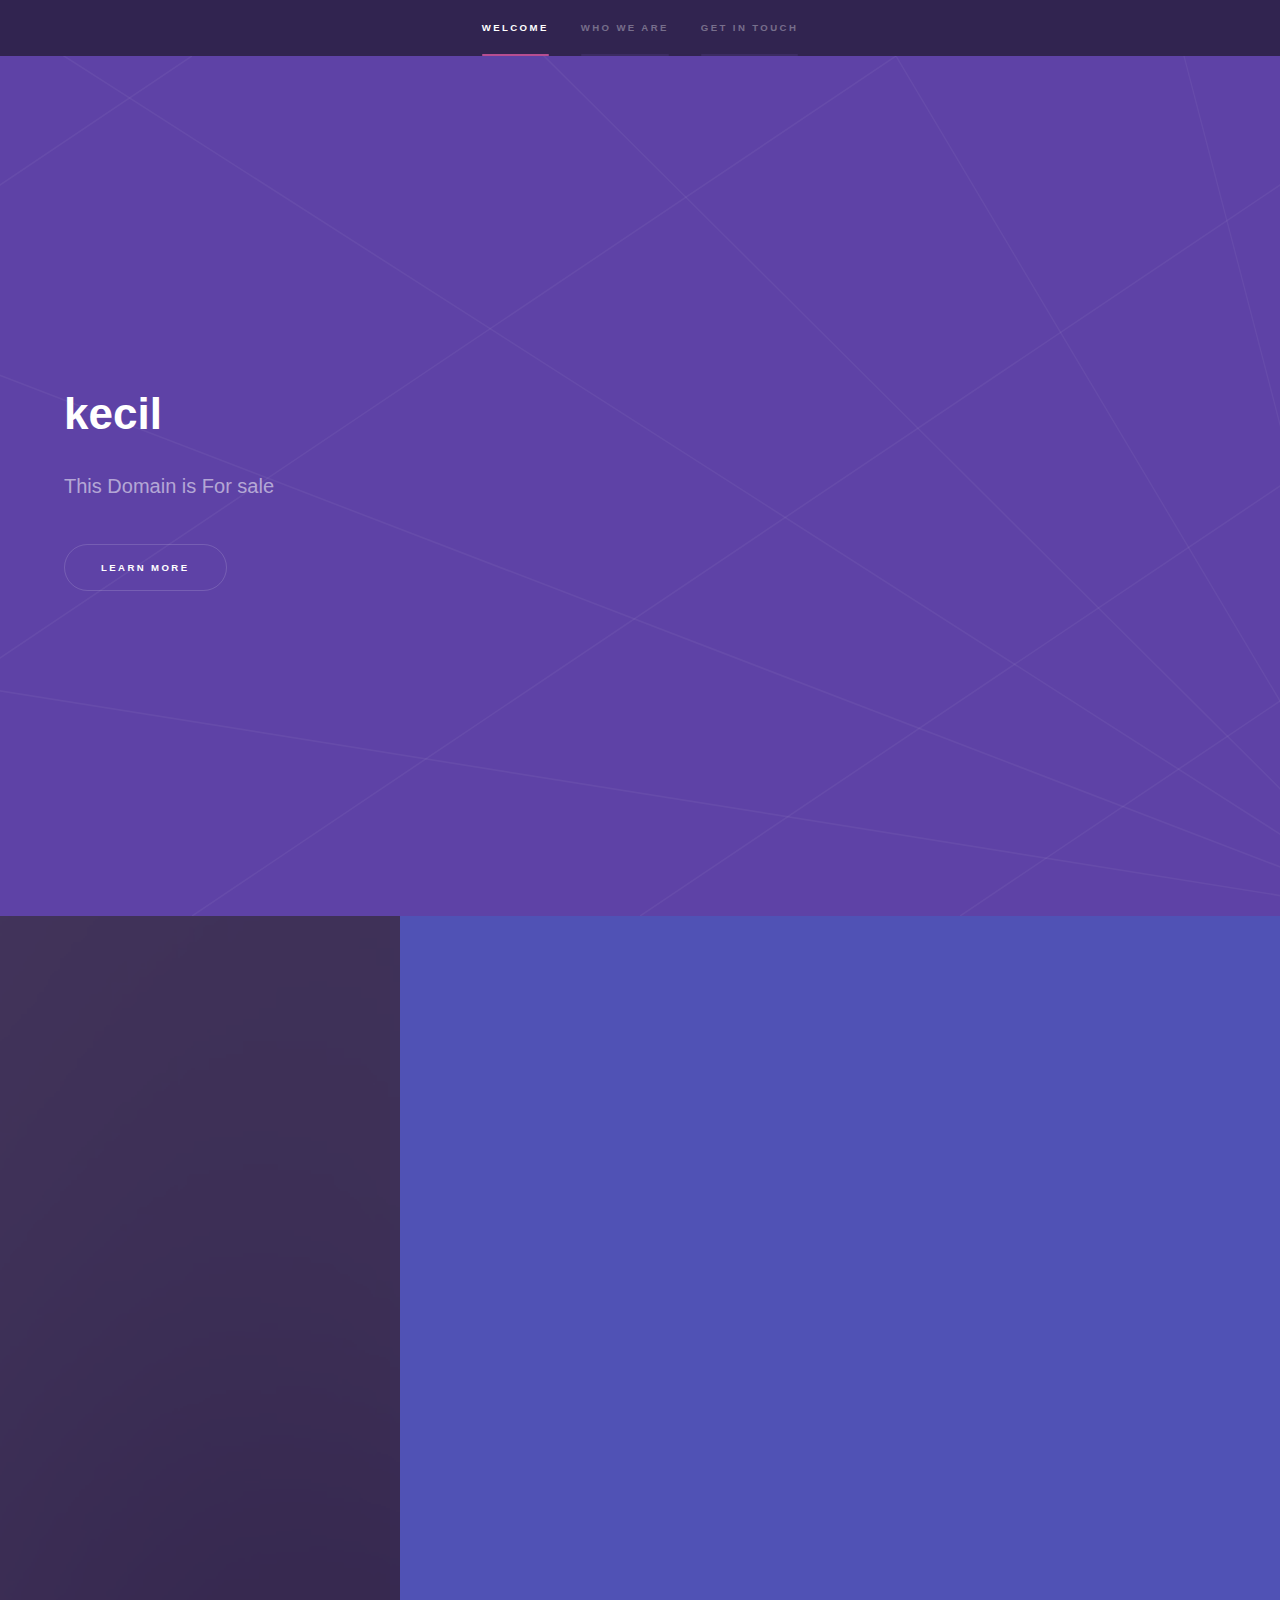
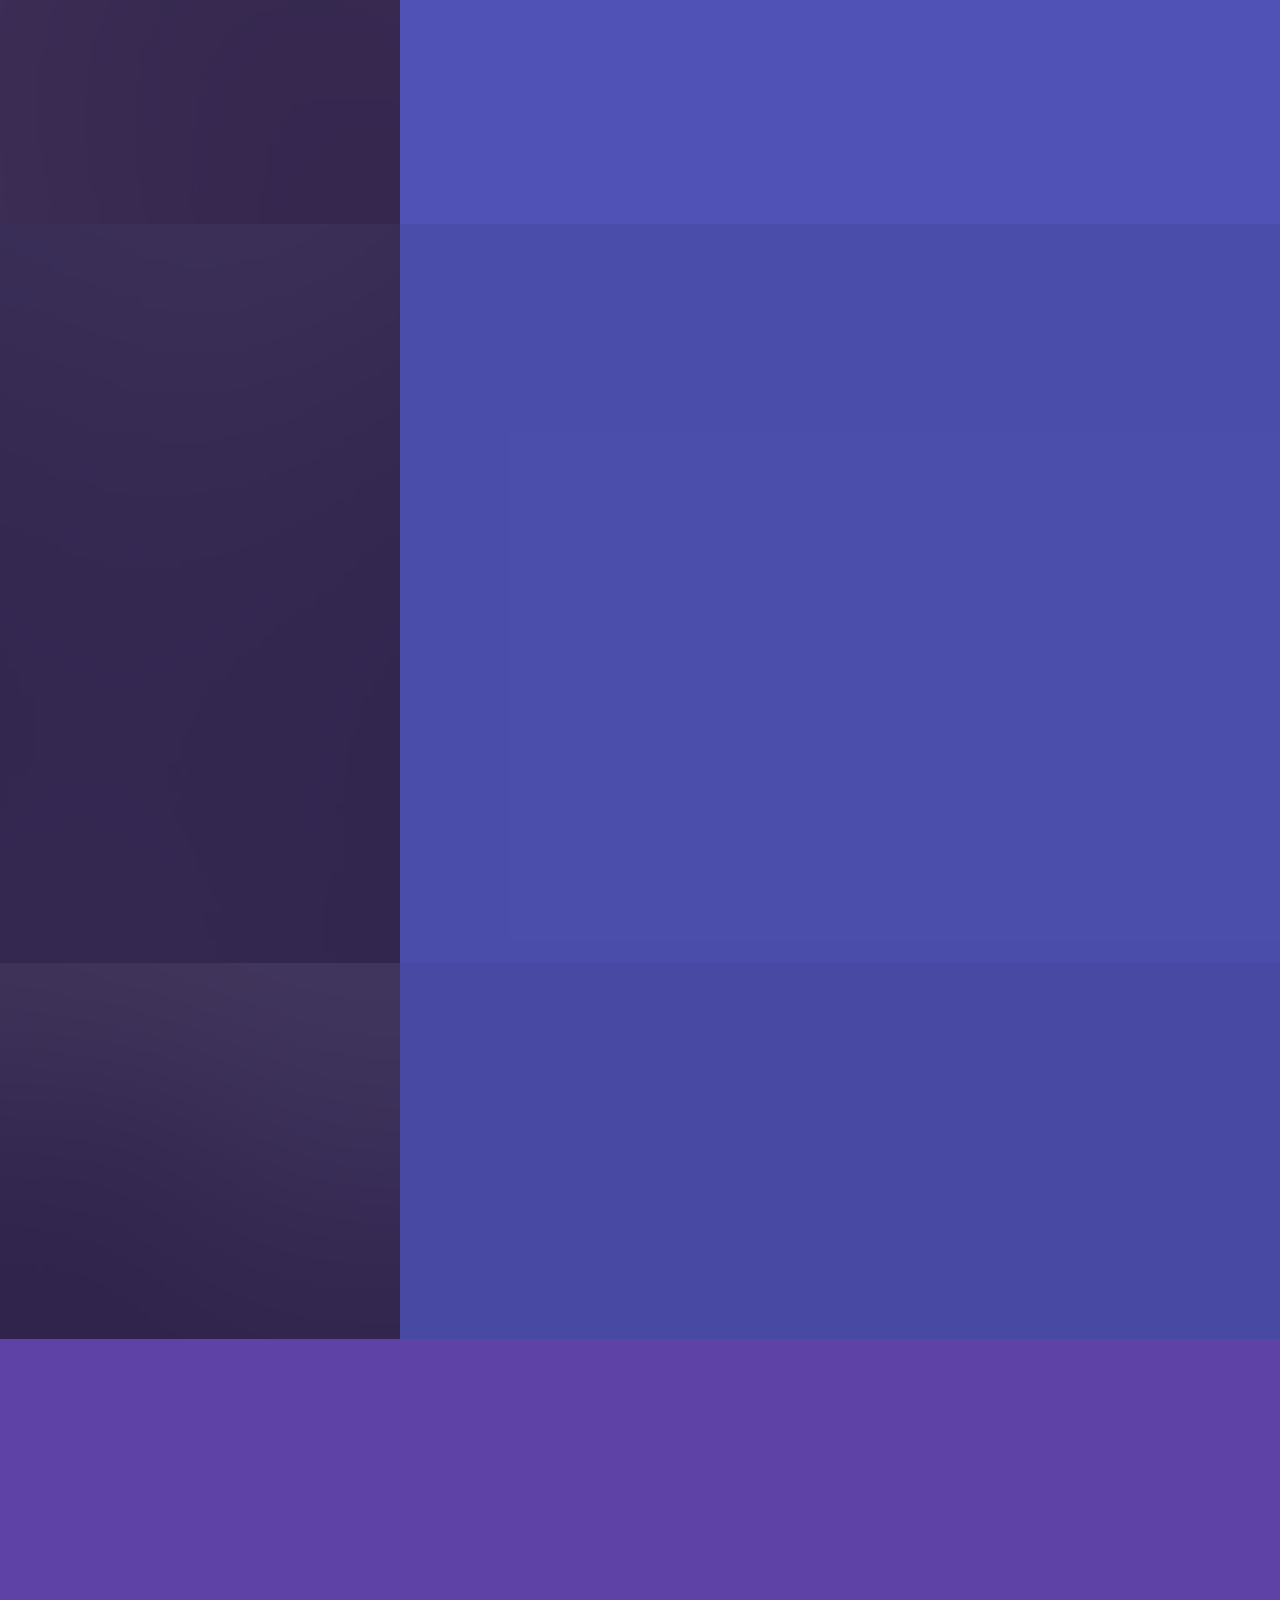
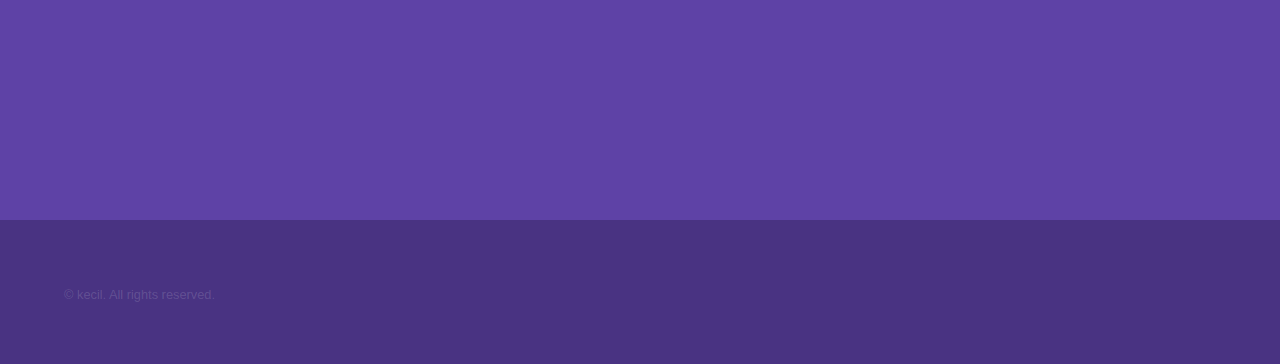
<file: index.html>
<!DOCTYPE HTML>
<!--
	Domain by kecil
	kecil.my | @ajlkn
	Free for personal and commercial use under the CCA 3.0 license (kecil.my/license)
-->
<html> 
	<head>
		<title>Domain by kecil</title>
		<meta charset="utf-8" />
		<meta name="viewport" content="width=device-width, initial-scale=1, user-scalable=no" />
		<link rel="stylesheet" href="assets/css/main.css" />
		<noscript><link rel="stylesheet" href="assets/css/noscript.css" /></noscript>
	</head>
	<body class="is-preload">

		<!-- Sidebar -->
			<section id="sidebar">
				<div class="inner">
					<nav>
						<ul>
							<li><a href="#intro">Welcome</a></li>
							<li><a href="#one">Who we are</a></li>
							<!-- <li><a href="#two">What we do</a></li> -->
							<li><a href="#three">Get in touch</a></li>
						</ul>
					</nav>
				</div>
			</section>

		<!-- Wrapper -->
			<div id="wrapper">

				<!-- Intro -->
					<section id="intro" class="wrapper style1 fullscreen fade-up">
						<div class="inner">
							<h1>kecil</h1>
							<p>This Domain is For sale</p>
							<ul class="actions">
								<li><a href="#one" class="button scrolly">Learn more</a></li>
							</ul>
						</div>
					</section>

				<!-- One -->
					<section id="one" class="wrapper style2 spotlights">
						<section>
							<a href="#" class="image"><img src="images/pic01.jpg" alt="" data-position="center center" /></a>
							<div class="content">
								<div class="inner">

									<h2>The kecil’s Journey</h2>
									<p>

										In the bustling city of Innovatia, there lived a young entrepreneur named Alex. Alex was known for his boundless curiosity and relentless drive to make the world a better place. He had a vision that went beyond the ordinary—a vision to create a sustainable future through technology and innovation.
										
										One day, while walking through the city’s crowded streets, Alex noticed the increasing pollution and the growing number of people struggling to find clean water. This sight ignited a spark within him. He decided to dedicate his life to solving these pressing issues.
										
										Alex gathered a team of like-minded individuals who shared his passion for change. They worked day and night, brainstorming and keciling with various ideas. After months of hard work, they developed a groundbreaking water purification system that could convert polluted water into clean, drinkable water using solar energy.
										
										With their invention ready, Alex and his team presented it to the city council. The council was impressed and decided to implement the system across Innovatia. The results were astounding—clean water was now accessible to everyone, and the city’s pollution levels began to decrease.
										
										But Alex’s vision didn’t stop there. He wanted to share this technology with the world. He traveled to different countries, collaborating with governments and organizations to bring clean water to communities in need. His efforts were recognized globally, and he received numerous awards for his contributions to sustainability.
										
										Years passed, and Innovatia transformed into a model city of innovation and sustainability. Alex’s vision had become a reality, and his journey inspired countless others to pursue their dreams and make a positive impact on the world.
										
										Alex’s story is a testament to the power of vision and determination. It reminds us that with a clear vision and unwavering dedication, we can overcome any challenge and create a better future for all.
										
										I hope you enjoyed the story! If you have any specific themes or elements you’d like to include, feel free to let me know!
										
									
									</p>

									
									<ul class="actions">
										<li><a href="generic.html" class="button">Learn more</a></li>
									</ul>
								</div>
							</div>
						</section>
						<section>
							<a href="#" class="image"><img src="images/pic02.jpg" alt="" data-position="top center" /></a>
							<div class="content">
								<div class="inner">	<h2>The Great Office Prank</h2>
									<p>
										

In a bustling tech company, there was a team known for their camaraderie and playful spirit. Among them was Sam, the office prankster, who was always up to some mischief. One day, Sam decided to pull off the ultimate prank on his boss, Mr. Thompson, who was known for his serious demeanor.

Sam carefully planned his prank. He bought a realistic-looking rubber spider and placed it inside Mr. Thompson’s desk drawer. The next morning, as Mr. Thompson arrived at the office, Sam and his colleagues watched in anticipation.

Mr. Thompson sat down at his desk, opened the drawer, and let out a loud yelp as he saw the spider. He jumped back, knocking over his chair, and the entire office burst into laughter. Mr. Thompson, realizing it was a prank, couldn’t help but chuckle himself.

But the prank didn’t end there. Mr. Thompson decided to get back at Sam. He called a meeting and announced that the company was implementing a new dress code—everyone had to wear formal attire, including ties, starting the next day. Sam, who loved his casual clothes, was horrified.

The next morning, Sam showed up in a full suit and tie, looking uncomfortable. As he walked into the office, he noticed everyone else was still in their casual clothes. Mr. Thompson walked up to him, grinning, and said, “Gotcha!”

The office erupted in laughter once again, and Sam had to admit, Mr. Thompson had won this round. From that day on, the office was filled with even more laughter and a newfound respect for their boss’s sense of humor.
									</p>
									<ul class="actions">
										<li><a href="generic.html" class="button">Learn more</a></li>
									</ul>
								</div>
							</div>
						</section>
						<section>
							<a href="#" class="image"><img src="images/pic03.jpg" alt="" data-position="25% 25%" /></a>
							<div class="content">
								<div class="inner">
								
								
									<h2>kecil?</h2>
									<p>
										
										kecil Leadership
Innovative Solutions
Future Trends
Creative Thinking
Strategic Planning
Business Growth
Technology Advancements
Entrepreneurship
Market Insights
Digital Transformation
Sustainable Development
Customer Experience
Brand Strategy
Product Innovation
Industry Disruption</p>
									<ul class="actions">
										<li><a href="generic.html" class="button">Learn more</a></li>
									</ul>
								</div>
							</div>
						</section>
					</section>

				<!-- Two -->
					<!-- <section id="two" class="wrapper style3 fade-up">
						<div class="inner">
							<h2>What we do</h2>
							<p>Phasellus convallis elit id ullamcorper pulvinar. Duis aliquam turpis mauris, eu ultricies erat malesuada quis. Aliquam dapibus, lacus eget hendrerit bibendum, urna est aliquam sem, sit amet imperdiet est velit quis lorem.</p>
							<div class="features">
								<section>
									<span class="icon solid major fa-code"></span>
									<h3>Lorem ipsum amet</h3>
									<p>Phasellus convallis elit id ullam corper amet et pulvinar. Duis aliquam turpis mauris, sed ultricies erat dapibus.</p>
								</section>
								<section>
									<span class="icon solid major fa-lock"></span>
									<h3>Aliquam sed nullam</h3>
									<p>Phasellus convallis elit id ullam corper amet et pulvinar. Duis aliquam turpis mauris, sed ultricies erat dapibus.</p>
								</section>
								<section>
									<span class="icon solid major fa-cog"></span>
									<h3>Sed erat ullam corper</h3>
									<p>Phasellus convallis elit id ullam corper amet et pulvinar. Duis aliquam turpis mauris, sed ultricies erat dapibus.</p>
								</section>
								<section>
									<span class="icon solid major fa-desktop"></span>
									<h3>Veroeros quis lorem</h3>
									<p>Phasellus convallis elit id ullam corper amet et pulvinar. Duis aliquam turpis mauris, sed ultricies erat dapibus.</p>
								</section>
								<section>
									<span class="icon solid major fa-link"></span>
									<h3>Urna quis bibendum</h3>
									<p>Phasellus convallis elit id ullam corper amet et pulvinar. Duis aliquam turpis mauris, sed ultricies erat dapibus.</p>
								</section>
								<section>
									<span class="icon major fa-gem"></span>
									<h3>Aliquam urna dapibus</h3>
									<p>Phasellus convallis elit id ullam corper amet et pulvinar. Duis aliquam turpis mauris, sed ultricies erat dapibus.</p>
								</section>
							</div>
							<ul class="actions">
								<li><a href="generic.html" class="button">Learn more</a></li>
							</ul>
						</div>
					</section> -->

				<!-- Three -->
					<section id="three" class="wrapper style1 fade-up">
						<div class="inner">
							<h2>Get in touch</h2>
							<p>Keen to own or advertise here? </p>
							<div class="split style1">
								 <section>
									<!-- <form method="post" action="#">
										<div class="fields">
											<div class="field half">
												<label for="name">Name</label>
												<input type="text" name="name" id="name" />
											</div>
											<div class="field half">
												<label for="email">Email</label>
												<input type="text" name="email" id="email" />
											</div>
											<div class="field">
												<label for="message">Message</label>
												<textarea name="message" id="message" rows="5"></textarea>
											</div>
										</div>
										<ul class="actions">
											<li><a href="" class="button submit">Send Message</a></li>
										</ul>
									</form> -->
								</section> 
								<section>
									<ul class="contact">
										<li>
											<h3>Address</h3>
											<span>Somewhere in Malaysia</span>
										</li>
										<li>
											<h3>Email</h3>
											<a href="#">sean.collab.now@gmail.com</a>
										</li>
										<li>
											<h3>Phone</h3>
											<span>(+60) 10-2264984</span>
										</li>
										<!-- <li>
											<h3>Social</h3>
											<ul class="icons">
												<li><a href="#" class="icon brands fa-twitter"><span class="label">Twitter</span></a></li>
												<li><a href="#" class="icon brands fa-facebook-f"><span class="label">Facebook</span></a></li>
												<li><a href="#" class="icon brands fa-github"><span class="label">GitHub</span></a></li>
												<li><a href="#" class="icon brands fa-instagram"><span class="label">Instagram</span></a></li>
												<li><a href="#" class="icon brands fa-linkedin-in"><span class="label">LinkedIn</span></a></li>
											</ul>
										</li> -->
									</ul>
								</section>
							</div>
						</div>
					</section>

			</div>

		<!-- Footer -->
			<footer id="footer" class="wrapper style1-alt">
				<div class="inner">
					<ul class="menu">
						<li>&copy; kecil. All rights reserved.</li><li>
							 </li>
					</ul>
				</div>
			</footer>

		<!-- Scripts -->
			<script src="assets/js/jquery.min.js"></script>
			<script src="assets/js/jquery.scrollex.min.js"></script>
			<script src="assets/js/jquery.scrolly.min.js"></script>
			<script src="assets/js/browser.min.js"></script>
			<script src="assets/js/breakpoints.min.js"></script>
			<script src="assets/js/util.js"></script>
			<script src="assets/js/main.js"></script>

	</body>
</html>
</file>
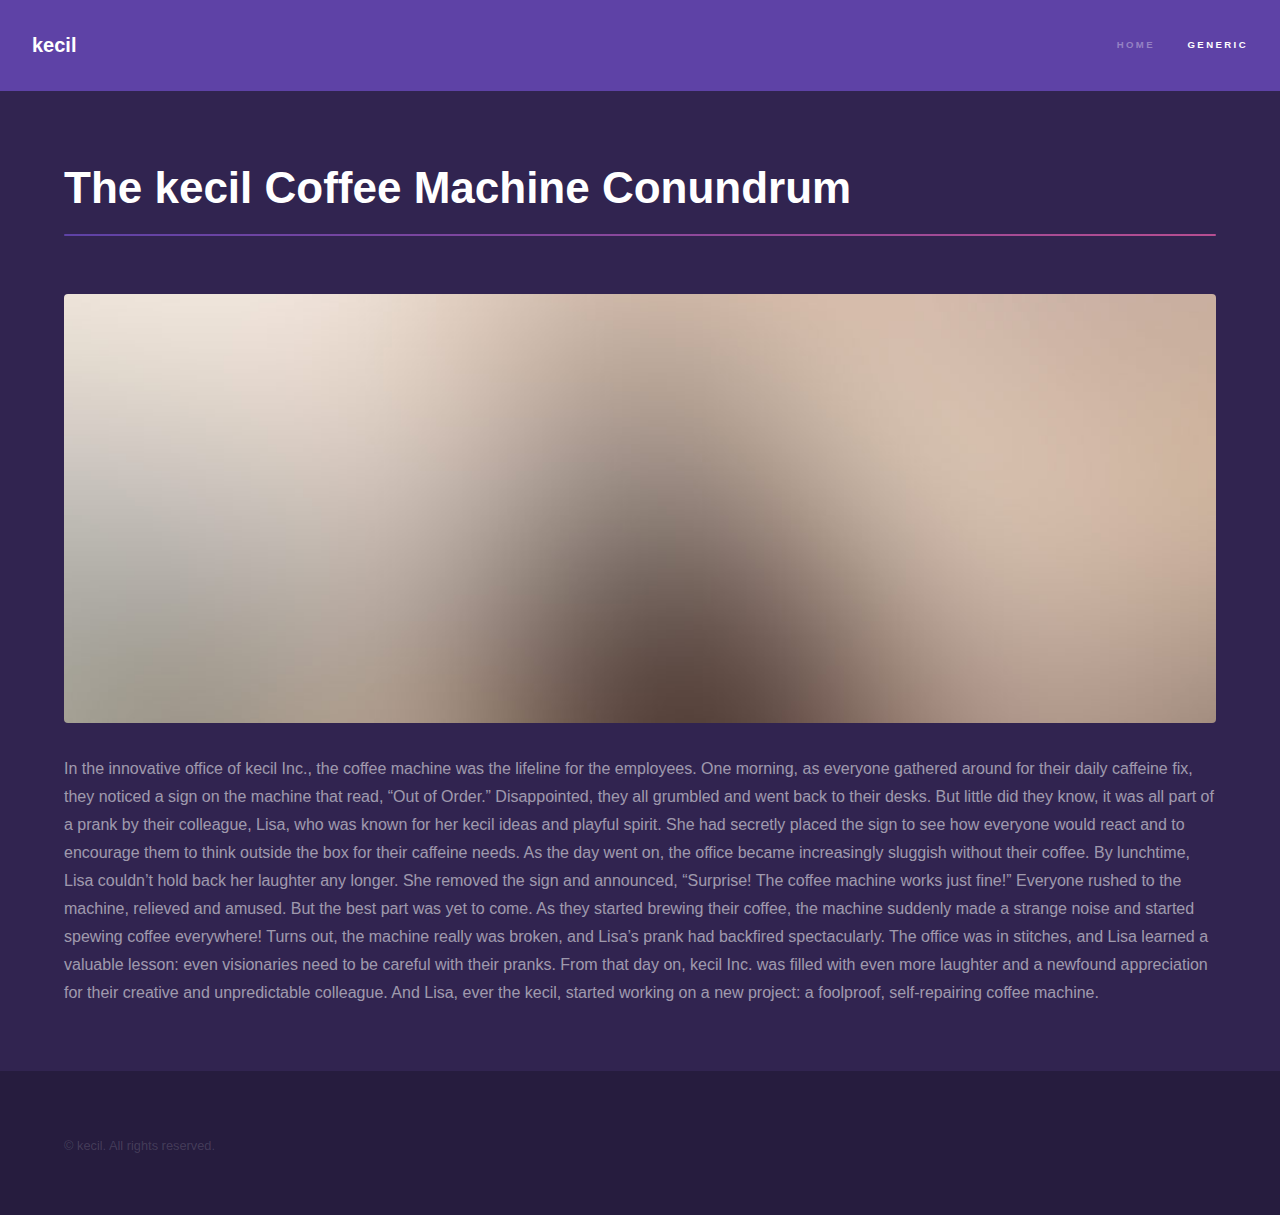
<file: generic.html>
<!DOCTYPE HTML>
<!--
	kecil by kecil
	kecil.my | @ajlkn
	Free for personal and commercial use under the CCA 3.0 license (kecil.my/license)
-->
<html>
	<head>
		<title>Generic - kecil by kecil</title>
		<meta charset="utf-8" />
		<meta name="viewport" content="width=device-width, initial-scale=1, user-scalable=no" />
		<link rel="stylesheet" href="assets/css/main.css" />
		<noscript><link rel="stylesheet" href="assets/css/noscript.css" /></noscript>
	</head>
	<body class="is-preload">

		<!-- Header -->
			<header id="header">
				<a href="index.html" class="title">kecil</a>
				<nav>
					<ul>
						<li><a href="index.html">Home</a></li>
						<li><a href="generic.html" class="active">Generic</a></li>
						<!-- <li><a href="elements.html">Elements</a></li> -->
					</ul>
				</nav>
			</header>

		<!-- Wrapper -->
			<div id="wrapper">

				<!-- Main -->
					<section id="main" class="wrapper">
						<div class="inner">
							<h1 class="major">The kecil Coffee Machine Conundrum

								 </h1>
							<span class="image fit"><img src="images/pic04.jpg" alt="" /></span>
							<p>
								
								In the innovative office of kecil Inc., the coffee machine was the lifeline for the employees. One morning, as everyone gathered around for their daily caffeine fix, they noticed a sign on the machine that read, “Out of Order.”

Disappointed, they all grumbled and went back to their desks. But little did they know, it was all part of a prank by their colleague, Lisa, who was known for her kecil ideas and playful spirit. She had secretly placed the sign to see how everyone would react and to encourage them to think outside the box for their caffeine needs.

As the day went on, the office became increasingly sluggish without their coffee. By lunchtime, Lisa couldn’t hold back her laughter any longer. She removed the sign and announced, “Surprise! The coffee machine works just fine!”

Everyone rushed to the machine, relieved and amused. But the best part was yet to come. As they started brewing their coffee, the machine suddenly made a strange noise and started spewing coffee everywhere!

Turns out, the machine really was broken, and Lisa’s prank had backfired spectacularly. The office was in stitches, and Lisa learned a valuable lesson: even visionaries need to be careful with their pranks.

From that day on, kecil Inc. was filled with even more laughter and a newfound appreciation for their creative and unpredictable colleague. And Lisa, ever the kecil, started working on a new project: a foolproof, self-repairing coffee machine.
							</p>
						 			</div>
					</section>

			</div>

		<!-- Footer -->
			<footer id="footer" class="wrapper alt">
				<div class="inner">
					<ul class="menu">
						<li>&copy; kecil. All rights reserved.</li>
						 
					</ul>
				</div>
			</footer>

		<!-- Scripts -->
			<script src="assets/js/jquery.min.js"></script>
			<script src="assets/js/jquery.scrollex.min.js"></script>
			<script src="assets/js/jquery.scrolly.min.js"></script>
			<script src="assets/js/browser.min.js"></script>
			<script src="assets/js/breakpoints.min.js"></script>
			<script src="assets/js/util.js"></script>
			<script src="assets/js/main.js"></script>

	</body>
</html>
</file>
<file: assets/css/noscript.css>
/*
	kecil by kecil
	kecil.my | @ajlkn
	Free for personal and commercial use under the CCA 3.0 license (kecil.my/license)
*/

/* Spotlights */

	.spotlights > section > .image:before {
		opacity: 0 !important;
	}

	.spotlights > section > .content > .inner {
		-moz-transform: none !important;
		-webkit-transform: none !important;
		-ms-transform: none !important;
		transform: none !important;
		opacity: 1 !important;
	}

/* Wrapper */

	.wrapper > .inner {
		opacity: 1 !important;
		-moz-transform: none !important;
		-webkit-transform: none !important;
		-ms-transform: none !important;
		transform: none !important;
	}

/* Sidebar */

	#sidebar > .inner {
		opacity: 1 !important;
	}

	#sidebar nav > ul > li {
		-moz-transform: none !important;
		-webkit-transform: none !important;
		-ms-transform: none !important;
		transform: none !important;
		opacity: 1 !important;
	}
</file>
<file: assets/css/main.css>
@import url(fontawesome-all.min.css);

/*
	kecil by kecil
	kecil.my | @ajlkn
	Free for personal and commercial use under the CCA 3.0 license (kecil.my/license)
*/

html, body, div, span, applet, object,
iframe, h1, h2, h3, h4, h5, h6, p, blockquote,
pre, a, abbr, acronym, address, big, cite,
code, del, dfn, em, img, ins, kbd, q, s, samp,
small, strike, strong, sub, sup, tt, var, b,
u, i, center, dl, dt, dd, ol, ul, li, fieldset,
form, label, legend, table, caption, tbody,
tfoot, thead, tr, th, td, article, aside,
canvas, details, embed, figure, figcaption,
footer, header, hgroup, menu, nav, output, ruby,
section, summary, time, mark, audio, video {
	margin: 0;
	padding: 0;
	border: 0;
	font-size: 100%;
	font: inherit;
	vertical-align: baseline;}

article, aside, details, figcaption, figure,
footer, header, hgroup, menu, nav, section {
	display: block;}

body {
	line-height: 1;
}

ol, ul {
	list-style: none;
}

blockquote, q {
	quotes: none;
}

	blockquote:before, blockquote:after, q:before, q:after {
		content: '';
		content: none;
	}

table {
	border-collapse: collapse;
	border-spacing: 0;
}

body {
	-webkit-text-size-adjust: none;
}

mark {
	background-color: transparent;
	color: inherit;
}

input::-moz-focus-inner {
	border: 0;
	padding: 0;
}

input, select, textarea {
	-moz-appearance: none;
	-webkit-appearance: none;
	-ms-appearance: none;
	appearance: none;
}

/* Basic */

	@-ms-viewport {
		width: device-width;
	}

	body {
		-ms-overflow-style: scrollbar;
	}

	@media screen and (max-width: 480px) {

		html, body {
			min-width: 320px;
		}

	}

	html {
		box-sizing: border-box;
	}

	*, *:before, *:after {
		box-sizing: inherit;
	}

	body {
		background: #312450;
	}

		body.is-preload *, body.is-preload *:before, body.is-preload *:after {
			-moz-animation: none !important;
			-webkit-animation: none !important;
			-ms-animation: none !important;
			animation: none !important;
			-moz-transition: none !important;
			-webkit-transition: none !important;
			-ms-transition: none !important;
			transition: none !important;
		}

/* Type */

	body, input, select, textarea {
		color: rgba(255, 255, 255, 0.55);
		font-family: Arial, Helvetica, sans-serif;
		font-size: 16.5pt;
		font-weight: normal;
		line-height: 1.75;
	}

		@media screen and (max-width: 1680px) {

			body, input, select, textarea {
				font-size: 13pt;
			}

		}

		@media screen and (max-width: 1280px) {

			body, input, select, textarea {
				font-size: 12pt;
			}

		}

		@media screen and (max-width: 360px) {

			body, input, select, textarea {
				font-size: 11pt;
			}

		}

	a {
		-moz-transition: color 0.2s ease, border-bottom-color 0.2s ease;
		-webkit-transition: color 0.2s ease, border-bottom-color 0.2s ease;
		-ms-transition: color 0.2s ease, border-bottom-color 0.2s ease;
		transition: color 0.2s ease, border-bottom-color 0.2s ease;
		border-bottom: dotted 1px rgba(255, 255, 255, 0.35);
		color: inherit;
		text-decoration: none;
	}

		a:hover {
			border-bottom-color: transparent;
			color: #ffffff;
		}

	strong, b {
		color: #ffffff;
		font-weight: bold;
	}

	em, i {
		font-style: italic;
	}

	p {
		margin: 0 0 2em 0;
	}

	h1, h2, h3, h4, h5, h6 {
		color: #ffffff;
		font-weight: bold;
		line-height: 1.5;
		margin: 0 0 0.5em 0;
	}

		h1 a, h2 a, h3 a, h4 a, h5 a, h6 a {
			color: inherit;
			text-decoration: none;
		}

	h1 {
		font-size: 2.75em;
	}

		h1.major {
			margin: 0 0 1.3em 0;
			position: relative;
			padding-bottom: 0.35em;
		}

			h1.major:after {
				background-image: -moz-linear-gradient(to right, #5e42a6, #b74e91);
				background-image: -webkit-linear-gradient(to right, #5e42a6, #b74e91);
				background-image: -ms-linear-gradient(to right, #5e42a6, #b74e91);
				background-image: linear-gradient(to right, #5e42a6, #b74e91);
				-moz-transition: max-width 0.2s ease;
				-webkit-transition: max-width 0.2s ease;
				-ms-transition: max-width 0.2s ease;
				transition: max-width 0.2s ease;
				border-radius: 0.2em;
				bottom: 0;
				content: '';
				height: 0.05em;
				position: absolute;
				right: 0;
				width: 100%;
			}

	h2 {
		font-size: 1.75em;
	}

	h3 {
		font-size: 1.1em;
	}

	h4 {
		font-size: 1em;
	}

	h5 {
		font-size: 0.8em;
	}

	h6 {
		font-size: 0.6em;
	}

	@media screen and (max-width: 736px) {

		h1 {
			font-size: 2em;
		}

		h2 {
			font-size: 1.25em;
		}

		h3 {
			font-size: 1em;
		}

		h4 {
			font-size: 0.8em;
		}

		h5 {
			font-size: 0.6em;
		}

		h6 {
			font-size: 0.6em;
		}

	}

	sub {
		font-size: 0.8em;
		position: relative;
		top: 0.5em;
	}

	sup {
		font-size: 0.8em;
		position: relative;
		top: -0.5em;
	}

	blockquote {
		border-left: solid 4px rgba(255, 255, 255, 0.15);
		font-style: italic;
		margin: 0 0 2em 0;
		padding: 0.5em 0 0.5em 2em;
	}

	code {
		background: rgba(255, 255, 255, 0.05);
		border-radius: 0.25em;
		border: solid 1px rgba(255, 255, 255, 0.15);
		font-family: "Courier New", monospace;
		font-size: 0.9em;
		margin: 0 0.25em;
		padding: 0.25em 0.65em;
	}

	pre {
		-webkit-overflow-scrolling: touch;
		font-family: "Courier New", monospace;
		font-size: 0.9em;
		margin: 0 0 2em 0;
	}

		pre code {
			display: block;
			line-height: 1.75em;
			padding: 1em 1.5em;
			overflow-x: auto;
		}

	hr {
		border: 0;
		border-bottom: solid 1px rgba(255, 255, 255, 0.15);
		margin: 2em 0;
	}

		hr.major {
			margin: 3em 0;
		}

	.align-left {
		text-align: left;
	}

	.align-center {
		text-align: center;
	}

	.align-right {
		text-align: right;
	}

/* Row */

	.row {
		display: flex;
		flex-wrap: wrap;
		box-sizing: border-box;
		align-items: stretch;
	}

		.row > * {
			box-sizing: border-box;
		}

		.row.gtr-uniform > * > :last-child {
			margin-bottom: 0;
		}

		.row.aln-left {
			justify-content: flex-start;
		}

		.row.aln-center {
			justify-content: center;
		}

		.row.aln-right {
			justify-content: flex-end;
		}

		.row.aln-top {
			align-items: flex-start;
		}

		.row.aln-middle {
			align-items: center;
		}

		.row.aln-bottom {
			align-items: flex-end;
		}

		.row > .imp {
			order: -1;
		}

		.row > .col-1 {
			width: 8.33333%;
		}

		.row > .off-1 {
			margin-left: 8.33333%;
		}

		.row > .col-2 {
			width: 16.66667%;
		}

		.row > .off-2 {
			margin-left: 16.66667%;
		}

		.row > .col-3 {
			width: 25%;
		}

		.row > .off-3 {
			margin-left: 25%;
		}

		.row > .col-4 {
			width: 33.33333%;
		}

		.row > .off-4 {
			margin-left: 33.33333%;
		}

		.row > .col-5 {
			width: 41.66667%;
		}

		.row > .off-5 {
			margin-left: 41.66667%;
		}

		.row > .col-6 {
			width: 50%;
		}

		.row > .off-6 {
			margin-left: 50%;
		}

		.row > .col-7 {
			width: 58.33333%;
		}

		.row > .off-7 {
			margin-left: 58.33333%;
		}

		.row > .col-8 {
			width: 66.66667%;
		}

		.row > .off-8 {
			margin-left: 66.66667%;
		}

		.row > .col-9 {
			width: 75%;
		}

		.row > .off-9 {
			margin-left: 75%;
		}

		.row > .col-10 {
			width: 83.33333%;
		}

		.row > .off-10 {
			margin-left: 83.33333%;
		}

		.row > .col-11 {
			width: 91.66667%;
		}

		.row > .off-11 {
			margin-left: 91.66667%;
		}

		.row > .col-12 {
			width: 100%;
		}

		.row > .off-12 {
			margin-left: 100%;
		}

		.row.gtr-0 {
			margin-top: 0;
			margin-left: 0em;
		}

			.row.gtr-0 > * {
				padding: 0 0 0 0em;
			}

			.row.gtr-0.gtr-uniform {
				margin-top: 0em;
			}

				.row.gtr-0.gtr-uniform > * {
					padding-top: 0em;
				}

		.row.gtr-25 {
			margin-top: 0;
			margin-left: -0.375em;
		}

			.row.gtr-25 > * {
				padding: 0 0 0 0.375em;
			}

			.row.gtr-25.gtr-uniform {
				margin-top: -0.375em;
			}

				.row.gtr-25.gtr-uniform > * {
					padding-top: 0.375em;
				}

		.row.gtr-50 {
			margin-top: 0;
			margin-left: -0.75em;
		}

			.row.gtr-50 > * {
				padding: 0 0 0 0.75em;
			}

			.row.gtr-50.gtr-uniform {
				margin-top: -0.75em;
			}

				.row.gtr-50.gtr-uniform > * {
					padding-top: 0.75em;
				}

		.row {
			margin-top: 0;
			margin-left: -1.5em;
		}

			.row > * {
				padding: 0 0 0 1.5em;
			}

			.row.gtr-uniform {
				margin-top: -1.5em;
			}

				.row.gtr-uniform > * {
					padding-top: 1.5em;
				}

		.row.gtr-150 {
			margin-top: 0;
			margin-left: -2.25em;
		}

			.row.gtr-150 > * {
				padding: 0 0 0 2.25em;
			}

			.row.gtr-150.gtr-uniform {
				margin-top: -2.25em;
			}

				.row.gtr-150.gtr-uniform > * {
					padding-top: 2.25em;
				}

		.row.gtr-200 {
			margin-top: 0;
			margin-left: -3em;
		}

			.row.gtr-200 > * {
				padding: 0 0 0 3em;
			}

			.row.gtr-200.gtr-uniform {
				margin-top: -3em;
			}

				.row.gtr-200.gtr-uniform > * {
					padding-top: 3em;
				}

		@media screen and (max-width: 1680px) {

			.row {
				display: flex;
				flex-wrap: wrap;
				box-sizing: border-box;
				align-items: stretch;
			}

				.row > * {
					box-sizing: border-box;
				}

				.row.gtr-uniform > * > :last-child {
					margin-bottom: 0;
				}

				.row.aln-left {
					justify-content: flex-start;
				}

				.row.aln-center {
					justify-content: center;
				}

				.row.aln-right {
					justify-content: flex-end;
				}

				.row.aln-top {
					align-items: flex-start;
				}

				.row.aln-middle {
					align-items: center;
				}

				.row.aln-bottom {
					align-items: flex-end;
				}

				.row > .imp-xlarge {
					order: -1;
				}

				.row > .col-1-xlarge {
					width: 8.33333%;
				}

				.row > .off-1-xlarge {
					margin-left: 8.33333%;
				}

				.row > .col-2-xlarge {
					width: 16.66667%;
				}

				.row > .off-2-xlarge {
					margin-left: 16.66667%;
				}

				.row > .col-3-xlarge {
					width: 25%;
				}

				.row > .off-3-xlarge {
					margin-left: 25%;
				}

				.row > .col-4-xlarge {
					width: 33.33333%;
				}

				.row > .off-4-xlarge {
					margin-left: 33.33333%;
				}

				.row > .col-5-xlarge {
					width: 41.66667%;
				}

				.row > .off-5-xlarge {
					margin-left: 41.66667%;
				}

				.row > .col-6-xlarge {
					width: 50%;
				}

				.row > .off-6-xlarge {
					margin-left: 50%;
				}

				.row > .col-7-xlarge {
					width: 58.33333%;
				}

				.row > .off-7-xlarge {
					margin-left: 58.33333%;
				}

				.row > .col-8-xlarge {
					width: 66.66667%;
				}

				.row > .off-8-xlarge {
					margin-left: 66.66667%;
				}

				.row > .col-9-xlarge {
					width: 75%;
				}

				.row > .off-9-xlarge {
					margin-left: 75%;
				}

				.row > .col-10-xlarge {
					width: 83.33333%;
				}

				.row > .off-10-xlarge {
					margin-left: 83.33333%;
				}

				.row > .col-11-xlarge {
					width: 91.66667%;
				}

				.row > .off-11-xlarge {
					margin-left: 91.66667%;
				}

				.row > .col-12-xlarge {
					width: 100%;
				}

				.row > .off-12-xlarge {
					margin-left: 100%;
				}

				.row.gtr-0 {
					margin-top: 0;
					margin-left: 0em;
				}

					.row.gtr-0 > * {
						padding: 0 0 0 0em;
					}

					.row.gtr-0.gtr-uniform {
						margin-top: 0em;
					}

						.row.gtr-0.gtr-uniform > * {
							padding-top: 0em;
						}

				.row.gtr-25 {
					margin-top: 0;
					margin-left: -0.375em;
				}

					.row.gtr-25 > * {
						padding: 0 0 0 0.375em;
					}

					.row.gtr-25.gtr-uniform {
						margin-top: -0.375em;
					}

						.row.gtr-25.gtr-uniform > * {
							padding-top: 0.375em;
						}

				.row.gtr-50 {
					margin-top: 0;
					margin-left: -0.75em;
				}

					.row.gtr-50 > * {
						padding: 0 0 0 0.75em;
					}

					.row.gtr-50.gtr-uniform {
						margin-top: -0.75em;
					}

						.row.gtr-50.gtr-uniform > * {
							padding-top: 0.75em;
						}

				.row {
					margin-top: 0;
					margin-left: -1.5em;
				}

					.row > * {
						padding: 0 0 0 1.5em;
					}

					.row.gtr-uniform {
						margin-top: -1.5em;
					}

						.row.gtr-uniform > * {
							padding-top: 1.5em;
						}

				.row.gtr-150 {
					margin-top: 0;
					margin-left: -2.25em;
				}

					.row.gtr-150 > * {
						padding: 0 0 0 2.25em;
					}

					.row.gtr-150.gtr-uniform {
						margin-top: -2.25em;
					}

						.row.gtr-150.gtr-uniform > * {
							padding-top: 2.25em;
						}

				.row.gtr-200 {
					margin-top: 0;
					margin-left: -3em;
				}

					.row.gtr-200 > * {
						padding: 0 0 0 3em;
					}

					.row.gtr-200.gtr-uniform {
						margin-top: -3em;
					}

						.row.gtr-200.gtr-uniform > * {
							padding-top: 3em;
						}

		}

		@media screen and (max-width: 1280px) {

			.row {
				display: flex;
				flex-wrap: wrap;
				box-sizing: border-box;
				align-items: stretch;
			}

				.row > * {
					box-sizing: border-box;
				}

				.row.gtr-uniform > * > :last-child {
					margin-bottom: 0;
				}

				.row.aln-left {
					justify-content: flex-start;
				}

				.row.aln-center {
					justify-content: center;
				}

				.row.aln-right {
					justify-content: flex-end;
				}

				.row.aln-top {
					align-items: flex-start;
				}

				.row.aln-middle {
					align-items: center;
				}

				.row.aln-bottom {
					align-items: flex-end;
				}

				.row > .imp-large {
					order: -1;
				}

				.row > .col-1-large {
					width: 8.33333%;
				}

				.row > .off-1-large {
					margin-left: 8.33333%;
				}

				.row > .col-2-large {
					width: 16.66667%;
				}

				.row > .off-2-large {
					margin-left: 16.66667%;
				}

				.row > .col-3-large {
					width: 25%;
				}

				.row > .off-3-large {
					margin-left: 25%;
				}

				.row > .col-4-large {
					width: 33.33333%;
				}

				.row > .off-4-large {
					margin-left: 33.33333%;
				}

				.row > .col-5-large {
					width: 41.66667%;
				}

				.row > .off-5-large {
					margin-left: 41.66667%;
				}

				.row > .col-6-large {
					width: 50%;
				}

				.row > .off-6-large {
					margin-left: 50%;
				}

				.row > .col-7-large {
					width: 58.33333%;
				}

				.row > .off-7-large {
					margin-left: 58.33333%;
				}

				.row > .col-8-large {
					width: 66.66667%;
				}

				.row > .off-8-large {
					margin-left: 66.66667%;
				}

				.row > .col-9-large {
					width: 75%;
				}

				.row > .off-9-large {
					margin-left: 75%;
				}

				.row > .col-10-large {
					width: 83.33333%;
				}

				.row > .off-10-large {
					margin-left: 83.33333%;
				}

				.row > .col-11-large {
					width: 91.66667%;
				}

				.row > .off-11-large {
					margin-left: 91.66667%;
				}

				.row > .col-12-large {
					width: 100%;
				}

				.row > .off-12-large {
					margin-left: 100%;
				}

				.row.gtr-0 {
					margin-top: 0;
					margin-left: 0em;
				}

					.row.gtr-0 > * {
						padding: 0 0 0 0em;
					}

					.row.gtr-0.gtr-uniform {
						margin-top: 0em;
					}

						.row.gtr-0.gtr-uniform > * {
							padding-top: 0em;
						}

				.row.gtr-25 {
					margin-top: 0;
					margin-left: -0.375em;
				}

					.row.gtr-25 > * {
						padding: 0 0 0 0.375em;
					}

					.row.gtr-25.gtr-uniform {
						margin-top: -0.375em;
					}

						.row.gtr-25.gtr-uniform > * {
							padding-top: 0.375em;
						}

				.row.gtr-50 {
					margin-top: 0;
					margin-left: -0.75em;
				}

					.row.gtr-50 > * {
						padding: 0 0 0 0.75em;
					}

					.row.gtr-50.gtr-uniform {
						margin-top: -0.75em;
					}

						.row.gtr-50.gtr-uniform > * {
							padding-top: 0.75em;
						}

				.row {
					margin-top: 0;
					margin-left: -1.5em;
				}

					.row > * {
						padding: 0 0 0 1.5em;
					}

					.row.gtr-uniform {
						margin-top: -1.5em;
					}

						.row.gtr-uniform > * {
							padding-top: 1.5em;
						}

				.row.gtr-150 {
					margin-top: 0;
					margin-left: -2.25em;
				}

					.row.gtr-150 > * {
						padding: 0 0 0 2.25em;
					}

					.row.gtr-150.gtr-uniform {
						margin-top: -2.25em;
					}

						.row.gtr-150.gtr-uniform > * {
							padding-top: 2.25em;
						}

				.row.gtr-200 {
					margin-top: 0;
					margin-left: -3em;
				}

					.row.gtr-200 > * {
						padding: 0 0 0 3em;
					}

					.row.gtr-200.gtr-uniform {
						margin-top: -3em;
					}

						.row.gtr-200.gtr-uniform > * {
							padding-top: 3em;
						}

		}

		@media screen and (max-width: 980px) {

			.row {
				display: flex;
				flex-wrap: wrap;
				box-sizing: border-box;
				align-items: stretch;
			}

				.row > * {
					box-sizing: border-box;
				}

				.row.gtr-uniform > * > :last-child {
					margin-bottom: 0;
				}

				.row.aln-left {
					justify-content: flex-start;
				}

				.row.aln-center {
					justify-content: center;
				}

				.row.aln-right {
					justify-content: flex-end;
				}

				.row.aln-top {
					align-items: flex-start;
				}

				.row.aln-middle {
					align-items: center;
				}

				.row.aln-bottom {
					align-items: flex-end;
				}

				.row > .imp-medium {
					order: -1;
				}

				.row > .col-1-medium {
					width: 8.33333%;
				}

				.row > .off-1-medium {
					margin-left: 8.33333%;
				}

				.row > .col-2-medium {
					width: 16.66667%;
				}

				.row > .off-2-medium {
					margin-left: 16.66667%;
				}

				.row > .col-3-medium {
					width: 25%;
				}

				.row > .off-3-medium {
					margin-left: 25%;
				}

				.row > .col-4-medium {
					width: 33.33333%;
				}

				.row > .off-4-medium {
					margin-left: 33.33333%;
				}

				.row > .col-5-medium {
					width: 41.66667%;
				}

				.row > .off-5-medium {
					margin-left: 41.66667%;
				}

				.row > .col-6-medium {
					width: 50%;
				}

				.row > .off-6-medium {
					margin-left: 50%;
				}

				.row > .col-7-medium {
					width: 58.33333%;
				}

				.row > .off-7-medium {
					margin-left: 58.33333%;
				}

				.row > .col-8-medium {
					width: 66.66667%;
				}

				.row > .off-8-medium {
					margin-left: 66.66667%;
				}

				.row > .col-9-medium {
					width: 75%;
				}

				.row > .off-9-medium {
					margin-left: 75%;
				}

				.row > .col-10-medium {
					width: 83.33333%;
				}

				.row > .off-10-medium {
					margin-left: 83.33333%;
				}

				.row > .col-11-medium {
					width: 91.66667%;
				}

				.row > .off-11-medium {
					margin-left: 91.66667%;
				}

				.row > .col-12-medium {
					width: 100%;
				}

				.row > .off-12-medium {
					margin-left: 100%;
				}

				.row.gtr-0 {
					margin-top: 0;
					margin-left: 0em;
				}

					.row.gtr-0 > * {
						padding: 0 0 0 0em;
					}

					.row.gtr-0.gtr-uniform {
						margin-top: 0em;
					}

						.row.gtr-0.gtr-uniform > * {
							padding-top: 0em;
						}

				.row.gtr-25 {
					margin-top: 0;
					margin-left: -0.375em;
				}

					.row.gtr-25 > * {
						padding: 0 0 0 0.375em;
					}

					.row.gtr-25.gtr-uniform {
						margin-top: -0.375em;
					}

						.row.gtr-25.gtr-uniform > * {
							padding-top: 0.375em;
						}

				.row.gtr-50 {
					margin-top: 0;
					margin-left: -0.75em;
				}

					.row.gtr-50 > * {
						padding: 0 0 0 0.75em;
					}

					.row.gtr-50.gtr-uniform {
						margin-top: -0.75em;
					}

						.row.gtr-50.gtr-uniform > * {
							padding-top: 0.75em;
						}

				.row {
					margin-top: 0;
					margin-left: -1.5em;
				}

					.row > * {
						padding: 0 0 0 1.5em;
					}

					.row.gtr-uniform {
						margin-top: -1.5em;
					}

						.row.gtr-uniform > * {
							padding-top: 1.5em;
						}

				.row.gtr-150 {
					margin-top: 0;
					margin-left: -2.25em;
				}

					.row.gtr-150 > * {
						padding: 0 0 0 2.25em;
					}

					.row.gtr-150.gtr-uniform {
						margin-top: -2.25em;
					}

						.row.gtr-150.gtr-uniform > * {
							padding-top: 2.25em;
						}

				.row.gtr-200 {
					margin-top: 0;
					margin-left: -3em;
				}

					.row.gtr-200 > * {
						padding: 0 0 0 3em;
					}

					.row.gtr-200.gtr-uniform {
						margin-top: -3em;
					}

						.row.gtr-200.gtr-uniform > * {
							padding-top: 3em;
						}

		}

		@media screen and (max-width: 736px) {

			.row {
				display: flex;
				flex-wrap: wrap;
				box-sizing: border-box;
				align-items: stretch;
			}

				.row > * {
					box-sizing: border-box;
				}

				.row.gtr-uniform > * > :last-child {
					margin-bottom: 0;
				}

				.row.aln-left {
					justify-content: flex-start;
				}

				.row.aln-center {
					justify-content: center;
				}

				.row.aln-right {
					justify-content: flex-end;
				}

				.row.aln-top {
					align-items: flex-start;
				}

				.row.aln-middle {
					align-items: center;
				}

				.row.aln-bottom {
					align-items: flex-end;
				}

				.row > .imp-small {
					order: -1;
				}

				.row > .col-1-small {
					width: 8.33333%;
				}

				.row > .off-1-small {
					margin-left: 8.33333%;
				}

				.row > .col-2-small {
					width: 16.66667%;
				}

				.row > .off-2-small {
					margin-left: 16.66667%;
				}

				.row > .col-3-small {
					width: 25%;
				}

				.row > .off-3-small {
					margin-left: 25%;
				}

				.row > .col-4-small {
					width: 33.33333%;
				}

				.row > .off-4-small {
					margin-left: 33.33333%;
				}

				.row > .col-5-small {
					width: 41.66667%;
				}

				.row > .off-5-small {
					margin-left: 41.66667%;
				}

				.row > .col-6-small {
					width: 50%;
				}

				.row > .off-6-small {
					margin-left: 50%;
				}

				.row > .col-7-small {
					width: 58.33333%;
				}

				.row > .off-7-small {
					margin-left: 58.33333%;
				}

				.row > .col-8-small {
					width: 66.66667%;
				}

				.row > .off-8-small {
					margin-left: 66.66667%;
				}

				.row > .col-9-small {
					width: 75%;
				}

				.row > .off-9-small {
					margin-left: 75%;
				}

				.row > .col-10-small {
					width: 83.33333%;
				}

				.row > .off-10-small {
					margin-left: 83.33333%;
				}

				.row > .col-11-small {
					width: 91.66667%;
				}

				.row > .off-11-small {
					margin-left: 91.66667%;
				}

				.row > .col-12-small {
					width: 100%;
				}

				.row > .off-12-small {
					margin-left: 100%;
				}

				.row.gtr-0 {
					margin-top: 0;
					margin-left: 0em;
				}

					.row.gtr-0 > * {
						padding: 0 0 0 0em;
					}

					.row.gtr-0.gtr-uniform {
						margin-top: 0em;
					}

						.row.gtr-0.gtr-uniform > * {
							padding-top: 0em;
						}

				.row.gtr-25 {
					margin-top: 0;
					margin-left: -0.375em;
				}

					.row.gtr-25 > * {
						padding: 0 0 0 0.375em;
					}

					.row.gtr-25.gtr-uniform {
						margin-top: -0.375em;
					}

						.row.gtr-25.gtr-uniform > * {
							padding-top: 0.375em;
						}

				.row.gtr-50 {
					margin-top: 0;
					margin-left: -0.75em;
				}

					.row.gtr-50 > * {
						padding: 0 0 0 0.75em;
					}

					.row.gtr-50.gtr-uniform {
						margin-top: -0.75em;
					}

						.row.gtr-50.gtr-uniform > * {
							padding-top: 0.75em;
						}

				.row {
					margin-top: 0;
					margin-left: -1.5em;
				}

					.row > * {
						padding: 0 0 0 1.5em;
					}

					.row.gtr-uniform {
						margin-top: -1.5em;
					}

						.row.gtr-uniform > * {
							padding-top: 1.5em;
						}

				.row.gtr-150 {
					margin-top: 0;
					margin-left: -2.25em;
				}

					.row.gtr-150 > * {
						padding: 0 0 0 2.25em;
					}

					.row.gtr-150.gtr-uniform {
						margin-top: -2.25em;
					}

						.row.gtr-150.gtr-uniform > * {
							padding-top: 2.25em;
						}

				.row.gtr-200 {
					margin-top: 0;
					margin-left: -3em;
				}

					.row.gtr-200 > * {
						padding: 0 0 0 3em;
					}

					.row.gtr-200.gtr-uniform {
						margin-top: -3em;
					}

						.row.gtr-200.gtr-uniform > * {
							padding-top: 3em;
						}

		}

		@media screen and (max-width: 480px) {

			.row {
				display: flex;
				flex-wrap: wrap;
				box-sizing: border-box;
				align-items: stretch;
			}

				.row > * {
					box-sizing: border-box;
				}

				.row.gtr-uniform > * > :last-child {
					margin-bottom: 0;
				}

				.row.aln-left {
					justify-content: flex-start;
				}

				.row.aln-center {
					justify-content: center;
				}

				.row.aln-right {
					justify-content: flex-end;
				}

				.row.aln-top {
					align-items: flex-start;
				}

				.row.aln-middle {
					align-items: center;
				}

				.row.aln-bottom {
					align-items: flex-end;
				}

				.row > .imp-xsmall {
					order: -1;
				}

				.row > .col-1-xsmall {
					width: 8.33333%;
				}

				.row > .off-1-xsmall {
					margin-left: 8.33333%;
				}

				.row > .col-2-xsmall {
					width: 16.66667%;
				}

				.row > .off-2-xsmall {
					margin-left: 16.66667%;
				}

				.row > .col-3-xsmall {
					width: 25%;
				}

				.row > .off-3-xsmall {
					margin-left: 25%;
				}

				.row > .col-4-xsmall {
					width: 33.33333%;
				}

				.row > .off-4-xsmall {
					margin-left: 33.33333%;
				}

				.row > .col-5-xsmall {
					width: 41.66667%;
				}

				.row > .off-5-xsmall {
					margin-left: 41.66667%;
				}

				.row > .col-6-xsmall {
					width: 50%;
				}

				.row > .off-6-xsmall {
					margin-left: 50%;
				}

				.row > .col-7-xsmall {
					width: 58.33333%;
				}

				.row > .off-7-xsmall {
					margin-left: 58.33333%;
				}

				.row > .col-8-xsmall {
					width: 66.66667%;
				}

				.row > .off-8-xsmall {
					margin-left: 66.66667%;
				}

				.row > .col-9-xsmall {
					width: 75%;
				}

				.row > .off-9-xsmall {
					margin-left: 75%;
				}

				.row > .col-10-xsmall {
					width: 83.33333%;
				}

				.row > .off-10-xsmall {
					margin-left: 83.33333%;
				}

				.row > .col-11-xsmall {
					width: 91.66667%;
				}

				.row > .off-11-xsmall {
					margin-left: 91.66667%;
				}

				.row > .col-12-xsmall {
					width: 100%;
				}

				.row > .off-12-xsmall {
					margin-left: 100%;
				}

				.row.gtr-0 {
					margin-top: 0;
					margin-left: 0em;
				}

					.row.gtr-0 > * {
						padding: 0 0 0 0em;
					}

					.row.gtr-0.gtr-uniform {
						margin-top: 0em;
					}

						.row.gtr-0.gtr-uniform > * {
							padding-top: 0em;
						}

				.row.gtr-25 {
					margin-top: 0;
					margin-left: -0.375em;
				}

					.row.gtr-25 > * {
						padding: 0 0 0 0.375em;
					}

					.row.gtr-25.gtr-uniform {
						margin-top: -0.375em;
					}

						.row.gtr-25.gtr-uniform > * {
							padding-top: 0.375em;
						}

				.row.gtr-50 {
					margin-top: 0;
					margin-left: -0.75em;
				}

					.row.gtr-50 > * {
						padding: 0 0 0 0.75em;
					}

					.row.gtr-50.gtr-uniform {
						margin-top: -0.75em;
					}

						.row.gtr-50.gtr-uniform > * {
							padding-top: 0.75em;
						}

				.row {
					margin-top: 0;
					margin-left: -1.5em;
				}

					.row > * {
						padding: 0 0 0 1.5em;
					}

					.row.gtr-uniform {
						margin-top: -1.5em;
					}

						.row.gtr-uniform > * {
							padding-top: 1.5em;
						}

				.row.gtr-150 {
					margin-top: 0;
					margin-left: -2.25em;
				}

					.row.gtr-150 > * {
						padding: 0 0 0 2.25em;
					}

					.row.gtr-150.gtr-uniform {
						margin-top: -2.25em;
					}

						.row.gtr-150.gtr-uniform > * {
							padding-top: 2.25em;
						}

				.row.gtr-200 {
					margin-top: 0;
					margin-left: -3em;
				}

					.row.gtr-200 > * {
						padding: 0 0 0 3em;
					}

					.row.gtr-200.gtr-uniform {
						margin-top: -3em;
					}

						.row.gtr-200.gtr-uniform > * {
							padding-top: 3em;
						}

		}

/* Box */

	.box {
		border-radius: 0.25em;
		border: solid 1px rgba(255, 255, 255, 0.15);
		margin-bottom: 2em;
		padding: 1.5em;
	}

		.box > :last-child,
		.box > :last-child > :last-child,
		.box > :last-child > :last-child > :last-child {
			margin-bottom: 0;
		}

		.box.alt {
			border: 0;
			border-radius: 0;
			padding: 0;
		}

/* Button */

	input[type="submit"],
	input[type="reset"],
	input[type="button"],
	button,
	.button {
		-moz-appearance: none;
		-webkit-appearance: none;
		-ms-appearance: none;
		appearance: none;
		-moz-transition: border-color 0.2s ease;
		-webkit-transition: border-color 0.2s ease;
		-ms-transition: border-color 0.2s ease;
		transition: border-color 0.2s ease;
		background-color: transparent;
		border: solid 1px !important;
		border-color: rgba(255, 255, 255, 0.15) !important;
		border-radius: 3em;
		color: #ffffff !important;
		cursor: pointer;
		display: inline-block;
		font-size: 0.6em;
		font-weight: bold;
		height: calc(4.75em + 2px);
		letter-spacing: 0.25em;
		line-height: 4.75em;
		outline: 0;
		padding: 0 3.75em;
		position: relative;
		text-align: center;
		text-decoration: none;
		text-transform: uppercase;
		white-space: nowrap;
	}

		input[type="submit"]:after,
		input[type="reset"]:after,
		input[type="button"]:after,
		button:after,
		.button:after {
			-moz-transform: scale(0.25);
			-webkit-transform: scale(0.25);
			-ms-transform: scale(0.25);
			transform: scale(0.25);
			pointer-events: none;
			-moz-transition: opacity 0.2s ease, -moz-transform 0.2s ease;
			-webkit-transition: opacity 0.2s ease, -webkit-transform 0.2s ease;
			-ms-transition: opacity 0.2s ease, -ms-transform 0.2s ease;
			transition: opacity 0.2s ease, transform 0.2s ease;
			background: #ffffff;
			border-radius: 3em;
			content: '';
			height: 100%;
			left: 0;
			opacity: 0;
			position: absolute;
			top: 0;
			width: 100%;
		}

		input[type="submit"].icon:before,
		input[type="reset"].icon:before,
		input[type="button"].icon:before,
		button.icon:before,
		.button.icon:before {
			margin-right: 0.75em;
		}

		input[type="submit"].fit,
		input[type="reset"].fit,
		input[type="button"].fit,
		button.fit,
		.button.fit {
			width: 100%;
		}

		input[type="submit"].small,
		input[type="reset"].small,
		input[type="button"].small,
		button.small,
		.button.small {
			font-size: 0.4em;
		}

		input[type="submit"].large,
		input[type="reset"].large,
		input[type="button"].large,
		button.large,
		.button.large {
			font-size: 0.8em;
		}

		input[type="submit"].primary,
		input[type="reset"].primary,
		input[type="button"].primary,
		button.primary,
		.button.primary {
			background-color: #ffffff;
			color: #312450 !important;
		}

			input[type="submit"].primary:after,
			input[type="reset"].primary:after,
			input[type="button"].primary:after,
			button.primary:after,
			.button.primary:after {
				display: none;
			}

		input[type="submit"].disabled, input[type="submit"]:disabled,
		input[type="reset"].disabled,
		input[type="reset"]:disabled,
		input[type="button"].disabled,
		input[type="button"]:disabled,
		button.disabled,
		button:disabled,
		.button.disabled,
		.button:disabled {
			cursor: default;
			opacity: 0.5;
			pointer-events: none;
		}

		input[type="submit"]:hover,
		input[type="reset"]:hover,
		input[type="button"]:hover,
		button:hover,
		.button:hover {
			border-color: rgba(255, 255, 255, 0.55) !important;
		}

			input[type="submit"]:hover:after,
			input[type="reset"]:hover:after,
			input[type="button"]:hover:after,
			button:hover:after,
			.button:hover:after {
				opacity: 0.05;
				-moz-transform: scale(1);
				-webkit-transform: scale(1);
				-ms-transform: scale(1);
				transform: scale(1);
			}

			input[type="submit"]:hover:active,
			input[type="reset"]:hover:active,
			input[type="button"]:hover:active,
			button:hover:active,
			.button:hover:active {
				border-color: #ffffff !important;
			}

				input[type="submit"]:hover:active:after,
				input[type="reset"]:hover:active:after,
				input[type="button"]:hover:active:after,
				button:hover:active:after,
				.button:hover:active:after {
					opacity: 0.1;
				}

/* Features */

	.features {
		display: -moz-flex;
		display: -webkit-flex;
		display: -ms-flex;
		display: flex;
		-moz-flex-wrap: wrap;
		-webkit-flex-wrap: wrap;
		-ms-flex-wrap: wrap;
		flex-wrap: wrap;
		border-radius: 0.25em;
		border: solid 1px rgba(255, 255, 255, 0.15);
		background: rgba(255, 255, 255, 0.05);
		margin: 0 0 2em 0;
	}

		.features section {
			padding: 3.5em 3em 1em 7em ;
			width: 50%;
			border-top: solid 1px rgba(255, 255, 255, 0.15);
			position: relative;
		}

			.features section:nth-child(-n + 2) {
				border-top-width: 0;
			}

			.features section:nth-child(2n) {
				border-left: solid 1px rgba(255, 255, 255, 0.15);
			}

			.features section .icon {
				-moz-transition: opacity 0.5s ease, -moz-transform 0.5s ease;
				-webkit-transition: opacity 0.5s ease, -webkit-transform 0.5s ease;
				-ms-transition: opacity 0.5s ease, -ms-transform 0.5s ease;
				transition: opacity 0.5s ease, transform 0.5s ease;
				-moz-transition-delay: 1s;
				-webkit-transition-delay: 1s;
				-ms-transition-delay: 1s;
				transition-delay: 1s;
				-moz-transform: scale(1);
				-webkit-transform: scale(1);
				-ms-transform: scale(1);
				transform: scale(1);
				position: absolute;
				left: 3em;
				top: 3em;
				opacity: 1;
			}

			.features section:nth-child(1) .icon {
				-moz-transition-delay: 0.15s;
				-webkit-transition-delay: 0.15s;
				-ms-transition-delay: 0.15s;
				transition-delay: 0.15s;
			}

			.features section:nth-child(2) .icon {
				-moz-transition-delay: 0.3s;
				-webkit-transition-delay: 0.3s;
				-ms-transition-delay: 0.3s;
				transition-delay: 0.3s;
			}

			.features section:nth-child(3) .icon {
				-moz-transition-delay: 0.45s;
				-webkit-transition-delay: 0.45s;
				-ms-transition-delay: 0.45s;
				transition-delay: 0.45s;
			}

			.features section:nth-child(4) .icon {
				-moz-transition-delay: 0.6s;
				-webkit-transition-delay: 0.6s;
				-ms-transition-delay: 0.6s;
				transition-delay: 0.6s;
			}

			.features section:nth-child(5) .icon {
				-moz-transition-delay: 0.75s;
				-webkit-transition-delay: 0.75s;
				-ms-transition-delay: 0.75s;
				transition-delay: 0.75s;
			}

			.features section:nth-child(6) .icon {
				-moz-transition-delay: 0.9s;
				-webkit-transition-delay: 0.9s;
				-ms-transition-delay: 0.9s;
				transition-delay: 0.9s;
			}

			.features section:nth-child(7) .icon {
				-moz-transition-delay: 1.05s;
				-webkit-transition-delay: 1.05s;
				-ms-transition-delay: 1.05s;
				transition-delay: 1.05s;
			}

			.features section:nth-child(8) .icon {
				-moz-transition-delay: 1.2s;
				-webkit-transition-delay: 1.2s;
				-ms-transition-delay: 1.2s;
				transition-delay: 1.2s;
			}

			.features section:nth-child(9) .icon {
				-moz-transition-delay: 1.35s;
				-webkit-transition-delay: 1.35s;
				-ms-transition-delay: 1.35s;
				transition-delay: 1.35s;
			}

			.features section:nth-child(10) .icon {
				-moz-transition-delay: 1.5s;
				-webkit-transition-delay: 1.5s;
				-ms-transition-delay: 1.5s;
				transition-delay: 1.5s;
			}

			.features section:nth-child(11) .icon {
				-moz-transition-delay: 1.65s;
				-webkit-transition-delay: 1.65s;
				-ms-transition-delay: 1.65s;
				transition-delay: 1.65s;
			}

			.features section:nth-child(12) .icon {
				-moz-transition-delay: 1.8s;
				-webkit-transition-delay: 1.8s;
				-ms-transition-delay: 1.8s;
				transition-delay: 1.8s;
			}

			.features section:nth-child(13) .icon {
				-moz-transition-delay: 1.95s;
				-webkit-transition-delay: 1.95s;
				-ms-transition-delay: 1.95s;
				transition-delay: 1.95s;
			}

			.features section:nth-child(14) .icon {
				-moz-transition-delay: 2.1s;
				-webkit-transition-delay: 2.1s;
				-ms-transition-delay: 2.1s;
				transition-delay: 2.1s;
			}

			.features section:nth-child(15) .icon {
				-moz-transition-delay: 2.25s;
				-webkit-transition-delay: 2.25s;
				-ms-transition-delay: 2.25s;
				transition-delay: 2.25s;
			}

			.features section:nth-child(16) .icon {
				-moz-transition-delay: 2.4s;
				-webkit-transition-delay: 2.4s;
				-ms-transition-delay: 2.4s;
				transition-delay: 2.4s;
			}

			.features section:nth-child(17) .icon {
				-moz-transition-delay: 2.55s;
				-webkit-transition-delay: 2.55s;
				-ms-transition-delay: 2.55s;
				transition-delay: 2.55s;
			}

			.features section:nth-child(18) .icon {
				-moz-transition-delay: 2.7s;
				-webkit-transition-delay: 2.7s;
				-ms-transition-delay: 2.7s;
				transition-delay: 2.7s;
			}

			.features section:nth-child(19) .icon {
				-moz-transition-delay: 2.85s;
				-webkit-transition-delay: 2.85s;
				-ms-transition-delay: 2.85s;
				transition-delay: 2.85s;
			}

			.features section:nth-child(20) .icon {
				-moz-transition-delay: 3s;
				-webkit-transition-delay: 3s;
				-ms-transition-delay: 3s;
				transition-delay: 3s;
			}

		.features.inactive section .icon {
			-moz-transform: scale(0.5);
			-webkit-transform: scale(0.5);
			-ms-transform: scale(0.5);
			transform: scale(0.5);
			opacity: 0;
		}

		@media screen and (max-width: 980px) {

			.features {
				display: block;
			}

				.features section {
					border-top-width: 1px !important;
					border-left-width: 0 !important;
					width: 100%;
				}

					.features section:first-child {
						border-top-width: 0 !important;
					}

		}

		@media screen and (max-width: 736px) {

			.features section {
				padding: 2.5em 1.5em 0.1em 5.5em ;
			}

				.features section .icon {
					left: 1.5em;
					top: 2em;
				}

		}

		@media screen and (max-width: 480px) {

			.features section {
				padding: 2em 1.5em 0.1em 1.5em ;
			}

				.features section .icon {
					left: 0;
					position: relative;
					top: 0;
				}

		}

/* Form */

	form {
		margin: 0 0 2em 0;
	}

		form > :last-child {
			margin-bottom: 0;
		}

		form > .fields {
			display: -moz-flex;
			display: -webkit-flex;
			display: -ms-flex;
			display: flex;
			-moz-flex-wrap: wrap;
			-webkit-flex-wrap: wrap;
			-ms-flex-wrap: wrap;
			flex-wrap: wrap;
			width: calc(100% + 3em);
			margin: -1.5em 0 2em -1.5em;
		}

			form > .fields > .field {
				-moz-flex-grow: 0;
				-webkit-flex-grow: 0;
				-ms-flex-grow: 0;
				flex-grow: 0;
				-moz-flex-shrink: 0;
				-webkit-flex-shrink: 0;
				-ms-flex-shrink: 0;
				flex-shrink: 0;
				padding: 1.5em 0 0 1.5em;
				width: calc(100% - 1.5em);
			}

				form > .fields > .field.half {
					width: calc(50% - 0.75em);
				}

				form > .fields > .field.third {
					width: calc(100%/3 - 0.5em);
				}

				form > .fields > .field.quarter {
					width: calc(25% - 0.375em);
				}

		@media screen and (max-width: 480px) {

			form > .fields {
				width: calc(100% + 3em);
				margin: -1.5em 0 2em -1.5em;
			}

				form > .fields > .field {
					padding: 1.5em 0 0 1.5em;
					width: calc(100% - 1.5em);
				}

					form > .fields > .field.half {
						width: calc(100% - 1.5em);
					}

					form > .fields > .field.third {
						width: calc(100% - 1.5em);
					}

					form > .fields > .field.quarter {
						width: calc(100% - 1.5em);
					}

		}

	label {
		color: #ffffff;
		font-weight: bold;
		line-height: 1.5;
		margin: 0 0 0.7em 0;
		display: block;
		font-size: 1.1em;
	}

	input[type="text"],
	input[type="password"],
	input[type="email"],
	input[type="tel"],
	select,
	textarea {
		-moz-appearance: none;
		-webkit-appearance: none;
		-ms-appearance: none;
		appearance: none;
		background: rgba(255, 255, 255, 0.05);
		border-radius: 0.25em;
		border: none;
		border: solid 1px rgba(255, 255, 255, 0.15);
		color: inherit;
		display: block;
		outline: 0;
		padding: 0 1em;
		text-decoration: none;
		width: 100%;
	}

		input[type="text"]:invalid,
		input[type="password"]:invalid,
		input[type="email"]:invalid,
		input[type="tel"]:invalid,
		select:invalid,
		textarea:invalid {
			box-shadow: none;
		}

		input[type="text"]:focus,
		input[type="password"]:focus,
		input[type="email"]:focus,
		input[type="tel"]:focus,
		select:focus,
		textarea:focus {
			border-color: #ffffff;
			box-shadow: 0 0 0 1px #ffffff;
		}

	select {
		background-image: url("data:image/svg+xml;charset=utf8,%3Csvg xmlns='http://www.w3.org/2000/svg' width='40' height='40' preserveAspectRatio='none' viewBox='0 0 40 40'%3E%3Cpath d='M9.4,12.3l10.4,10.4l10.4-10.4c0.2-0.2,0.5-0.4,0.9-0.4c0.3,0,0.6,0.1,0.9,0.4l3.3,3.3c0.2,0.2,0.4,0.5,0.4,0.9 c0,0.4-0.1,0.6-0.4,0.9L20.7,31.9c-0.2,0.2-0.5,0.4-0.9,0.4c-0.3,0-0.6-0.1-0.9-0.4L4.3,17.3c-0.2-0.2-0.4-0.5-0.4-0.9 c0-0.4,0.1-0.6,0.4-0.9l3.3-3.3c0.2-0.2,0.5-0.4,0.9-0.4S9.1,12.1,9.4,12.3z' fill='rgba(255, 255, 255, 0.15)' /%3E%3C/svg%3E");
		background-size: 1.25rem;
		background-repeat: no-repeat;
		background-position: calc(100% - 1rem) center;
		height: 2.75em;
		padding-right: 2.75em;
		text-overflow: ellipsis;
	}

		select option {
			color: #ffffff;
			background: #312450;
		}

		select:focus::-ms-value {
			background-color: transparent;
		}

		select::-ms-expand {
			display: none;
		}

	input[type="text"],
	input[type="password"],
	input[type="email"],
	select {
		height: 2.75em;
	}

	textarea {
		padding: 0.75em 1em;
	}

		body.is-ie textarea {
			min-height: 10em;
		}

	input[type="checkbox"],
	input[type="radio"] {
		-moz-appearance: none;
		-webkit-appearance: none;
		-ms-appearance: none;
		appearance: none;
		display: block;
		float: left;
		margin-right: -2em;
		opacity: 0;
		width: 1em;
		z-index: -1;
	}

		input[type="checkbox"] + label,
		input[type="radio"] + label {
			text-decoration: none;
			color: rgba(255, 255, 255, 0.55);
			cursor: pointer;
			display: inline-block;
			font-size: 1em;
			font-weight: normal;
			padding-left: 2.4em;
			padding-right: 0.75em;
			position: relative;
		}

			input[type="checkbox"] + label:before,
			input[type="radio"] + label:before {
				-moz-osx-font-smoothing: grayscale;
				-webkit-font-smoothing: antialiased;
				display: inline-block;
				font-style: normal;
				font-variant: normal;
				text-rendering: auto;
				line-height: 1;
				text-transform: none !important;
				font-family: 'Font Awesome 5 Free';
				font-weight: 900;
			}

			input[type="checkbox"] + label:before,
			input[type="radio"] + label:before {
				background: rgba(255, 255, 255, 0.05);
				border-radius: 0.25em;
				border: solid 1px rgba(255, 255, 255, 0.15);
				content: '';
				display: inline-block;
				font-size: 0.8em;
				height: 2.0625em;
				left: 0;
				line-height: 2.0625em;
				position: absolute;
				text-align: center;
				top: 0;
				width: 2.0625em;
			}

		input[type="checkbox"]:checked + label:before,
		input[type="radio"]:checked + label:before {
			background: #ffffff;
			border-color: #ffffff;
			color: #b74e91;
			content: '\f00c';
		}

		input[type="checkbox"]:focus + label:before,
		input[type="radio"]:focus + label:before {
			border-color: #ffffff;
			box-shadow: 0 0 0 1px #ffffff;
		}

	input[type="checkbox"] + label:before {
		border-radius: 0.25em;
	}

	input[type="radio"] + label:before {
		border-radius: 100%;
	}

	::-webkit-input-placeholder {
		color: rgba(255, 255, 255, 0.35) !important;
		opacity: 1.0;
	}

	:-moz-placeholder {
		color: rgba(255, 255, 255, 0.35) !important;
		opacity: 1.0;
	}

	::-moz-placeholder {
		color: rgba(255, 255, 255, 0.35) !important;
		opacity: 1.0;
	}

	:-ms-input-placeholder {
		color: rgba(255, 255, 255, 0.35) !important;
		opacity: 1.0;
	}

/* Icon */

	.icon {
		text-decoration: none;
		border-bottom: none;
		position: relative;
	}

		.icon:before {
			-moz-osx-font-smoothing: grayscale;
			-webkit-font-smoothing: antialiased;
			display: inline-block;
			font-style: normal;
			font-variant: normal;
			text-rendering: auto;
			line-height: 1;
			text-transform: none !important;
			font-family: 'Font Awesome 5 Free';
			font-weight: 400;
		}

		.icon > .label {
			display: none;
		}

		.icon:before {
			line-height: inherit;
		}

		.icon.solid:before {
			font-weight: 900;
		}

		.icon.brands:before {
			font-family: 'Font Awesome 5 Brands';
		}

		.icon.major {
			width: 2.5em;
			height: 2.5em;
			display: block;
			background: #ffffff;
			border-radius: 100%;
			color: #312450;
			text-align: center;
			line-height: 2.5em;
			margin: 0 0 1.3em 0;
		}

			.icon.major:before {
				font-size: 1.25em;
			}

				.wrapper.style1 .icon.major:before {
					color: #5e42a6;
				}

				.wrapper.style1-alt .icon.major:before {
					color: #493382;
				}

				.wrapper.style2 .icon.major:before {
					color: #5052b5;
				}

				.wrapper.style2-alt .icon.major:before {
					color: #3e4094;
				}

				.wrapper.style3 .icon.major:before {
					color: #b74e91;
				}

				.wrapper.style3-alt .icon.major:before {
					color: #953d75;
				}

/* Image */

	.image {
		border-radius: 0.25em;
		border: 0;
		display: inline-block;
		position: relative;
	}

		.image img {
			border-radius: 0.25em;
			display: block;
		}

		.image.left, .image.right {
			max-width: 40%;
		}

			.image.left img, .image.right img {
				width: 100%;
			}

		.image.left {
			float: left;
			margin: 0 1.5em 1em 0;
			top: 0.25em;
		}

		.image.right {
			float: right;
			margin: 0 0 1em 1.5em;
			top: 0.25em;
		}

		.image.fit {
			display: block;
			margin: 0 0 2em 0;
			width: 100%;
		}

			.image.fit img {
				width: 100%;
			}

		.image.main {
			display: block;
			margin: 0 0 3em 0;
			width: 100%;
		}

			.image.main img {
				width: 100%;
			}

/* List */

	ol {
		list-style: decimal;
		margin: 0 0 2em 0;
		padding-left: 1.25em;
	}

		ol li {
			padding-left: 0.25em;
		}

	ul {
		list-style: disc;
		margin: 0 0 2em 0;
		padding-left: 1em;
	}

		ul li {
			padding-left: 0.5em;
		}

		ul.alt {
			list-style: none;
			padding-left: 0;
		}

			ul.alt li {
				border-top: solid 1px rgba(255, 255, 255, 0.15);
				padding: 0.5em 0;
			}

				ul.alt li:first-child {
					border-top: 0;
					padding-top: 0;
				}

	dl {
		margin: 0 0 2em 0;
	}

		dl dt {
			display: block;
			font-weight: bold;
			margin: 0 0 1em 0;
		}

		dl dd {
			margin-left: 2em;
		}

/* Actions */

	ul.actions {
		display: -moz-flex;
		display: -webkit-flex;
		display: -ms-flex;
		display: flex;
		cursor: default;
		list-style: none;
		margin-left: -1em;
		padding-left: 0;
	}

		ul.actions li {
			padding: 0 0 0 1em;
			vertical-align: middle;
		}

		ul.actions.special {
			-moz-justify-content: center;
			-webkit-justify-content: center;
			-ms-justify-content: center;
			justify-content: center;
			width: 100%;
			margin-left: 0;
		}

			ul.actions.special li:first-child {
				padding-left: 0;
			}

		ul.actions.stacked {
			-moz-flex-direction: column;
			-webkit-flex-direction: column;
			-ms-flex-direction: column;
			flex-direction: column;
			margin-left: 0;
		}

			ul.actions.stacked li {
				padding: 1.3em 0 0 0;
			}

				ul.actions.stacked li:first-child {
					padding-top: 0;
				}

		ul.actions.fit {
			width: calc(100% + 1em);
		}

			ul.actions.fit li {
				-moz-flex-grow: 1;
				-webkit-flex-grow: 1;
				-ms-flex-grow: 1;
				flex-grow: 1;
				-moz-flex-shrink: 1;
				-webkit-flex-shrink: 1;
				-ms-flex-shrink: 1;
				flex-shrink: 1;
				width: 100%;
			}

				ul.actions.fit li > * {
					width: 100%;
				}

			ul.actions.fit.stacked {
				width: 100%;
			}

		@media screen and (max-width: 480px) {

			ul.actions:not(.fixed) {
				-moz-flex-direction: column;
				-webkit-flex-direction: column;
				-ms-flex-direction: column;
				flex-direction: column;
				margin-left: 0;
				width: 100% !important;
			}

				ul.actions:not(.fixed) li {
					-moz-flex-grow: 1;
					-webkit-flex-grow: 1;
					-ms-flex-grow: 1;
					flex-grow: 1;
					-moz-flex-shrink: 1;
					-webkit-flex-shrink: 1;
					-ms-flex-shrink: 1;
					flex-shrink: 1;
					padding: 1em 0 0 0;
					text-align: center;
					width: 100%;
				}

					ul.actions:not(.fixed) li > * {
						width: 100%;
					}

					ul.actions:not(.fixed) li:first-child {
						padding-top: 0;
					}

					ul.actions:not(.fixed) li input[type="submit"],
					ul.actions:not(.fixed) li input[type="reset"],
					ul.actions:not(.fixed) li input[type="button"],
					ul.actions:not(.fixed) li button,
					ul.actions:not(.fixed) li .button {
						width: 100%;
					}

						ul.actions:not(.fixed) li input[type="submit"].icon:before,
						ul.actions:not(.fixed) li input[type="reset"].icon:before,
						ul.actions:not(.fixed) li input[type="button"].icon:before,
						ul.actions:not(.fixed) li button.icon:before,
						ul.actions:not(.fixed) li .button.icon:before {
							margin-left: -0.5rem;
						}

		}

/* Contact */

	ul.contact {
		list-style: none;
		padding: 0;
	}

		ul.contact > li {
			padding: 0;
			margin: 1.5em 0 0 0;
		}

			ul.contact > li:first-child {
				margin-top: 0;
			}

/* Icons */

	ul.icons {
		cursor: default;
		list-style: none;
		padding-left: 0;
	}

		ul.icons li {
			display: inline-block;
			padding: 0 0.75em 0 0;
		}

			ul.icons li:last-child {
				padding-right: 0;
			}

			ul.icons li > a, ul.icons li > span {
				border: 0;
			}

				ul.icons li > a .label, ul.icons li > span .label {
					display: none;
				}

/* Menu */

	ul.menu {
		list-style: none;
		padding: 0;
	}

		ul.menu > li {
			border-left: solid 1px rgba(255, 255, 255, 0.15);
			display: inline-block;
			line-height: 1;
			margin-left: 1.5em;
			padding: 0 0 0 1.5em;
		}

			ul.menu > li:first-child {
				border-left: 0;
				margin: 0;
				padding-left: 0;
			}

		@media screen and (max-width: 480px) {

			ul.menu > li {
				border-left: 0;
				display: block;
				line-height: inherit;
				margin: 0.5em 0 0 0;
				padding-left: 0;
			}

		}

/* Section/Article */

	section.special, article.special {
		text-align: center;
	}

	header p {
		color: rgba(255, 255, 255, 0.35);
		position: relative;
		margin: 0 0 1.5em 0;
	}

	header h2 + p {
		font-size: 1.25em;
		margin-top: -1em;
		line-height: 1.5em;
	}

	header h3 + p {
		font-size: 1.1em;
		margin-top: -0.8em;
		line-height: 1.5em;
	}

	header h4 + p,
	header h5 + p,
	header h6 + p {
		font-size: 0.9em;
		margin-top: -0.6em;
		line-height: 1.5em;
	}

/* Split */

	.split {
		display: -moz-flex;
		display: -webkit-flex;
		display: -ms-flex;
		display: flex;
	}

		.split > * {
			width: calc(50% - 2.5em);
		}

		.split > :nth-child(2n - 1) {
			padding-right: 2.5em;
			border-right: solid 1px rgba(255, 255, 255, 0.15);
		}

		.split > :nth-child(2n) {
			padding-left: 2.5em;
		}

		.split.style1 > :nth-child(2n - 1) {
			width: calc(66.66666% - 2.5em);
		}

		.split.style1 > :nth-child(2n) {
			width: calc(33.33333% - 2.5em);
		}

		@media screen and (max-width: 1680px) {

			.split > * {
				width: calc(50% - 2em);
			}

			.split > :nth-child(2n - 1) {
				padding-right: 2em;
			}

			.split > :nth-child(2n) {
				padding-left: 2em;
			}

			.split.style1 > :nth-child(2n - 1) {
				width: calc(66.66666% - 2em);
			}

			.split.style1 > :nth-child(2n) {
				width: calc(33.33333% - 2em);
			}

		}

		@media screen and (max-width: 980px) {

			.split {
				display: block;
			}

				.split > * {
					border-top: solid 1px rgba(255, 255, 255, 0.15);
					margin: 4em 0 0 0;
					padding: 4em 0 0 0;
					width: 100% !important;
				}

				.split > :nth-child(2n - 1) {
					border-right: 0;
					padding-right: 0;
				}

				.split > :nth-child(2n) {
					padding-left: 0;
				}

				.split > :first-child {
					border-top: 0;
					margin-top: 0;
					padding-top: 0;
				}

		}

		@media screen and (max-width: 736px) {

			.split > * {
				margin: 3em 0 0 0;
				padding: 3em 0 0 0;
			}

		}

/* Spotlights */

	.spotlights > section {
		display: -moz-flex;
		display: -webkit-flex;
		display: -ms-flex;
		display: flex;
		-moz-flex-direction: row;
		-webkit-flex-direction: row;
		-ms-flex-direction: row;
		flex-direction: row;
		min-height: 22.5em;
	}

		body.is-ie .spotlights > section {
			min-height: 0;
		}

		.spotlights > section > .image {
			background-position: center center;
			background-size: cover;
			border-radius: 0;
			display: block;
			position: relative;
			width: 25em;
		}

			.spotlights > section > .image img {
				border-radius: 0;
				display: block;
			}

			.spotlights > section > .image:before {
				-moz-transition: opacity 1s ease;
				-webkit-transition: opacity 1s ease;
				-ms-transition: opacity 1s ease;
				transition: opacity 1s ease;
				background: rgba(49, 36, 80, 0.9);
				content: '';
				display: block;
				height: 100%;
				left: 0;
				opacity: 0;
				position: absolute;
				top: 0;
				width: 100%;
			}

		.spotlights > section > .content {
			padding: 4em 5em 2em 5em ;
			display: -moz-flex;
			display: -webkit-flex;
			display: -ms-flex;
			display: flex;
			-moz-flex-direction: column;
			-webkit-flex-direction: column;
			-ms-flex-direction: column;
			flex-direction: column;
			-moz-justify-content: center;
			-webkit-justify-content: center;
			-ms-justify-content: center;
			justify-content: center;
			width: 50em;
			-ms-flex: 1;
		}

			.spotlights > section > .content > .inner {
				-moz-transform: translateX(0) translateY(0);
				-webkit-transform: translateX(0) translateY(0);
				-ms-transform: translateX(0) translateY(0);
				transform: translateX(0) translateY(0);
				-moz-transition: opacity 1s ease, -moz-transform 1s ease;
				-webkit-transition: opacity 1s ease, -webkit-transform 1s ease;
				-ms-transition: opacity 1s ease, -ms-transform 1s ease;
				transition: opacity 1s ease, transform 1s ease;
				opacity: 1;
			}

		.spotlights > section:nth-child(2) {
			background-color: rgba(0, 0, 0, 0.05);
		}

		.spotlights > section:nth-child(3) {
			background-color: rgba(0, 0, 0, 0.1);
		}

		.spotlights > section.inactive > .image:before,
		body.is-preload .spotlights > section > .image:before {
			opacity: 1;
		}

		.spotlights > section.inactive > .content > .inner,
		body.is-preload .spotlights > section > .content > .inner {
			-moz-transform: translateX(-1em);
			-webkit-transform: translateX(-1em);
			-ms-transform: translateX(-1em);
			transform: translateX(-1em);
			opacity: 0;
		}

		@media screen and (max-width: 1680px) {

			.spotlights > section > .content {
				padding: 4em 4em 2em 4em ;
			}

		}

		@media screen and (max-width: 980px) {

			.spotlights > section {
				display: block;
			}

				.spotlights > section > .image {
					width: 100%;
					height: 50vh;
				}

				.spotlights > section > .content {
					width: 100%;
				}

				.spotlights > section.inactive > .content > .inner,
				body.is-preload .spotlights > section > .content > .inner {
					-moz-transform: translateY(1em);
					-webkit-transform: translateY(1em);
					-ms-transform: translateY(1em);
					transform: translateY(1em);
				}

		}

		@media screen and (max-width: 736px) {

			.spotlights > section > .image {
				height: 50vh;
				min-height: 15em;
			}

			.spotlights > section > .content {
				padding: 3em 2em 1em 2em ;
			}

		}

/* Table */

	.table-wrapper {
		-webkit-overflow-scrolling: touch;
		overflow-x: auto;
	}

	table {
		margin: 0 0 2em 0;
		width: 100%;
	}

		table tbody tr {
			border: solid 1px rgba(255, 255, 255, 0.15);
			border-left: 0;
			border-right: 0;
		}

			table tbody tr:nth-child(2n + 1) {
				background-color: rgba(255, 255, 255, 0.05);
			}

		table td {
			padding: 0.75em 0.75em;
		}

		table th {
			color: #ffffff;
			font-size: 1em;
			font-weight: bold;
			padding: 0 0.75em 0.75em 0.75em;
			text-align: left;
		}

		table thead {
			border-bottom: solid 2px rgba(255, 255, 255, 0.15);
		}

		table tfoot {
			border-top: solid 2px rgba(255, 255, 255, 0.15);
		}

		table.alt {
			border-collapse: separate;
		}

			table.alt tbody tr td {
				border: solid 1px rgba(255, 255, 255, 0.15);
				border-left-width: 0;
				border-top-width: 0;
			}

				table.alt tbody tr td:first-child {
					border-left-width: 1px;
				}

			table.alt tbody tr:first-child td {
				border-top-width: 1px;
			}

			table.alt thead {
				border-bottom: 0;
			}

			table.alt tfoot {
				border-top: 0;
			}

/* Wrapper */

	.wrapper {
		position: relative;
	}

		.wrapper > .inner {
			padding: 5em 5em 3em 5em ;
			max-width: 100%;
			width: 75em;
		}

			@media screen and (max-width: 1680px) {

				.wrapper > .inner {
					padding: 4em 4em 2em 4em ;
				}

			}

			@media screen and (max-width: 1280px) {

				.wrapper > .inner {
					width: 100%;
				}

			}

			@media screen and (max-width: 736px) {

				.wrapper > .inner {
					padding: 3em 2em 1em 2em ;
				}

			}

		.wrapper.alt {
			background-color: #261c3e;
		}

		.wrapper.style1 {
			background-color: #5e42a6;
		}

		.wrapper.style1-alt {
			background-color: #493382;
		}

		.wrapper.style2 {
			background-color: #5052b5;
		}

		.wrapper.style2-alt {
			background-color: #3e4094;
		}

		.wrapper.style3 {
			background-color: #b74e91;
		}

		.wrapper.style3-alt {
			background-color: #953d75;
		}

		.wrapper.fullscreen {
			display: -moz-flex;
			display: -webkit-flex;
			display: -ms-flex;
			display: flex;
			-moz-flex-direction: column;
			-webkit-flex-direction: column;
			-ms-flex-direction: column;
			flex-direction: column;
			-moz-justify-content: center;
			-webkit-justify-content: center;
			-ms-justify-content: center;
			justify-content: center;
			min-height: 100vh;
		}

			body.is-ie .wrapper.fullscreen {
				height: 100vh;
			}

			@media screen and (max-width: 1280px) {

				.wrapper.fullscreen {
					min-height: calc(100vh - 2.5em);
				}

					body.is-ie .wrapper.fullscreen {
						height: calc(100vh - 2.5em);
					}

			}

			@media screen and (max-width: 736px) {

				.wrapper.fullscreen {
					padding: 2em 0;
					min-height: 0;
				}

					body.is-ie .wrapper.fullscreen {
						height: auto;
					}

			}

		.wrapper.fade-up > .inner {
			-moz-transform: translateY(0);
			-webkit-transform: translateY(0);
			-ms-transform: translateY(0);
			transform: translateY(0);
			-moz-transition: opacity 1s ease, -moz-transform 1s ease;
			-webkit-transition: opacity 1s ease, -webkit-transform 1s ease;
			-ms-transition: opacity 1s ease, -ms-transform 1s ease;
			transition: opacity 1s ease, transform 1s ease;
			opacity: 1.0;
		}

		.wrapper.fade-up.inactive > .inner,
		body.is-preload .wrapper.fade-up > .inner {
			opacity: 0;
			-moz-transform: translateY(1em);
			-webkit-transform: translateY(1em);
			-ms-transform: translateY(1em);
			transform: translateY(1em);
		}

		.wrapper.fade-down > .inner {
			-moz-transform: translateY(0);
			-webkit-transform: translateY(0);
			-ms-transform: translateY(0);
			transform: translateY(0);
			-moz-transition: opacity 1s ease, -moz-transform 1s ease;
			-webkit-transition: opacity 1s ease, -webkit-transform 1s ease;
			-ms-transition: opacity 1s ease, -ms-transform 1s ease;
			transition: opacity 1s ease, transform 1s ease;
			opacity: 1.0;
		}

		.wrapper.fade-down.inactive > .inner,
		body.is-preload .wrapper.fade-down > .inner {
			opacity: 0;
			-moz-transform: translateY(-1em);
			-webkit-transform: translateY(-1em);
			-ms-transform: translateY(-1em);
			transform: translateY(-1em);
		}

		.wrapper.fade > .inner {
			-moz-transition: opacity 1s ease;
			-webkit-transition: opacity 1s ease;
			-ms-transition: opacity 1s ease;
			transition: opacity 1s ease;
			opacity: 1.0;
		}

		.wrapper.fade.inactive > .inner,
		body.is-preload .wrapper.fade > .inner {
			opacity: 0;
		}

/* Header */

	#header {
		display: -moz-flex;
		display: -webkit-flex;
		display: -ms-flex;
		display: flex;
		background-color: #5e42a6;
		cursor: default;
		padding: 1.75em 2em;
	}

		#header > .title {
			border: 0;
			color: #ffffff;
			display: block;
			font-size: 1.25em;
			font-weight: bold;
		}

		#header > nav {
			-moz-flex: 1;
			-webkit-flex: 1;
			-ms-flex: 1;
			flex: 1;
			text-align: right;
		}

			#header > nav > ul {
				margin: 0;
				padding: 0;
			}

				#header > nav > ul > li {
					display: inline-block;
					margin-left: 1.75em;
					padding: 0;
					vertical-align: middle;
				}

					#header > nav > ul > li:first-child {
						margin-left: 0;
					}

					#header > nav > ul > li a {
						border: 0;
						color: rgba(255, 255, 255, 0.35);
						display: inline-block;
						font-size: 0.6em;
						font-weight: bold;
						letter-spacing: 0.25em;
						text-transform: uppercase;
					}

						#header > nav > ul > li a:hover {
							color: rgba(255, 255, 255, 0.55);
						}

						#header > nav > ul > li a.active {
							color: #ffffff;
						}

		@media screen and (max-width: 736px) {

			#header {
				padding: 1em 2em;
			}

		}

		@media screen and (max-width: 480px) {

			#header {
				display: block;
				padding: 0 2em;
				text-align: left;
			}

				#header .title {
					font-size: 1.25em;
					padding: 1em 0;
				}

				#header > nav {
					border-top: solid 1px rgba(255, 255, 255, 0.15);
					text-align: inherit;
				}

					#header > nav > ul > li {
						margin-left: 1.5em;
					}

						#header > nav > ul > li a {
							height: 6em;
							line-height: 6em;
						}

		}

/* Wrapper (main) */

	#sidebar + #wrapper {
		margin-left: 18em;
	}

		@media screen and (max-width: 1280px) {

			#sidebar + #wrapper {
				margin-left: 0;
				padding-top: 3.5em;
			}

		}

		@media screen and (max-width: 736px) {

			#sidebar + #wrapper {
				padding-top: 0;
			}

		}

	#header + #wrapper > .wrapper > .inner {
		margin: 0 auto;
	}

/* Footer */

	#sidebar + #wrapper + #footer {
		margin-left: 18em;
	}

		@media screen and (max-width: 1280px) {

			#sidebar + #wrapper + #footer {
				margin-left: 0;
			}

		}

	#footer > .inner a {
		border-bottom-color: rgba(255, 255, 255, 0.15);
	}

		#footer > .inner a:hover {
			border-bottom-color: transparent;
		}

	#footer > .inner .menu {
		font-size: 0.8em;
		color: rgba(255, 255, 255, 0.15);
	}

	#header + #wrapper + #footer > .inner {
		margin: 0 auto;
	}

/* Sidebar */

	#sidebar {
		padding: 2.5em 2.5em 0.5em 2.5em ;
		background: #312450;
		cursor: default;
		height: 100vh;
		left: 0;
		overflow-x: hidden;
		overflow-y: auto;
		position: fixed;
		text-align: right;
		top: 0;
		width: 18em;
		z-index: 10000;
	}

		#sidebar > .inner {
			display: -moz-flex;
			display: -webkit-flex;
			display: -ms-flex;
			display: flex;
			-moz-flex-direction: column;
			-webkit-flex-direction: column;
			-ms-flex-direction: column;
			flex-direction: column;
			-moz-justify-content: center;
			-webkit-justify-content: center;
			-ms-justify-content: center;
			justify-content: center;
			-moz-transform: translateY(0);
			-webkit-transform: translateY(0);
			-ms-transform: translateY(0);
			transform: translateY(0);
			-moz-transition: opacity 1s ease;
			-webkit-transition: opacity 1s ease;
			-ms-transition: opacity 1s ease;
			transition: opacity 1s ease;
			min-height: 100%;
			opacity: 1;
			width: 100%;
		}

			body.is-ie #sidebar > .inner {
				height: 100%;
			}

		#sidebar nav > ul {
			list-style: none;
			padding: 0;
		}

			#sidebar nav > ul > li {
				-moz-transform: translateY(0);
				-webkit-transform: translateY(0);
				-ms-transform: translateY(0);
				transform: translateY(0);
				-moz-transition: opacity 0.15s ease, -moz-transform 0.75s ease;
				-webkit-transition: opacity 0.15s ease, -webkit-transform 0.75s ease;
				-ms-transition: opacity 0.15s ease, -ms-transform 0.75s ease;
				transition: opacity 0.15s ease, transform 0.75s ease;
				margin: 1.5em 0 0 0;
				opacity: 1;
				padding: 0;
				position: relative;
			}

				#sidebar nav > ul > li:first-child {
					margin: 0;
				}

				#sidebar nav > ul > li:nth-child(1) {
					-moz-transition-delay: 0.45s;
					-webkit-transition-delay: 0.45s;
					-ms-transition-delay: 0.45s;
					transition-delay: 0.45s;
				}

				#sidebar nav > ul > li:nth-child(2) {
					-moz-transition-delay: 0.65s;
					-webkit-transition-delay: 0.65s;
					-ms-transition-delay: 0.65s;
					transition-delay: 0.65s;
				}

				#sidebar nav > ul > li:nth-child(3) {
					-moz-transition-delay: 0.85s;
					-webkit-transition-delay: 0.85s;
					-ms-transition-delay: 0.85s;
					transition-delay: 0.85s;
				}

				#sidebar nav > ul > li:nth-child(4) {
					-moz-transition-delay: 1.05s;
					-webkit-transition-delay: 1.05s;
					-ms-transition-delay: 1.05s;
					transition-delay: 1.05s;
				}

				#sidebar nav > ul > li:nth-child(5) {
					-moz-transition-delay: 1.25s;
					-webkit-transition-delay: 1.25s;
					-ms-transition-delay: 1.25s;
					transition-delay: 1.25s;
				}

				#sidebar nav > ul > li:nth-child(6) {
					-moz-transition-delay: 1.45s;
					-webkit-transition-delay: 1.45s;
					-ms-transition-delay: 1.45s;
					transition-delay: 1.45s;
				}

				#sidebar nav > ul > li:nth-child(7) {
					-moz-transition-delay: 1.65s;
					-webkit-transition-delay: 1.65s;
					-ms-transition-delay: 1.65s;
					transition-delay: 1.65s;
				}

				#sidebar nav > ul > li:nth-child(8) {
					-moz-transition-delay: 1.85s;
					-webkit-transition-delay: 1.85s;
					-ms-transition-delay: 1.85s;
					transition-delay: 1.85s;
				}

				#sidebar nav > ul > li:nth-child(9) {
					-moz-transition-delay: 2.05s;
					-webkit-transition-delay: 2.05s;
					-ms-transition-delay: 2.05s;
					transition-delay: 2.05s;
				}

				#sidebar nav > ul > li:nth-child(10) {
					-moz-transition-delay: 2.25s;
					-webkit-transition-delay: 2.25s;
					-ms-transition-delay: 2.25s;
					transition-delay: 2.25s;
				}

				#sidebar nav > ul > li:nth-child(11) {
					-moz-transition-delay: 2.45s;
					-webkit-transition-delay: 2.45s;
					-ms-transition-delay: 2.45s;
					transition-delay: 2.45s;
				}

				#sidebar nav > ul > li:nth-child(12) {
					-moz-transition-delay: 2.65s;
					-webkit-transition-delay: 2.65s;
					-ms-transition-delay: 2.65s;
					transition-delay: 2.65s;
				}

				#sidebar nav > ul > li:nth-child(13) {
					-moz-transition-delay: 2.85s;
					-webkit-transition-delay: 2.85s;
					-ms-transition-delay: 2.85s;
					transition-delay: 2.85s;
				}

				#sidebar nav > ul > li:nth-child(14) {
					-moz-transition-delay: 3.05s;
					-webkit-transition-delay: 3.05s;
					-ms-transition-delay: 3.05s;
					transition-delay: 3.05s;
				}

				#sidebar nav > ul > li:nth-child(15) {
					-moz-transition-delay: 3.25s;
					-webkit-transition-delay: 3.25s;
					-ms-transition-delay: 3.25s;
					transition-delay: 3.25s;
				}

				#sidebar nav > ul > li:nth-child(16) {
					-moz-transition-delay: 3.45s;
					-webkit-transition-delay: 3.45s;
					-ms-transition-delay: 3.45s;
					transition-delay: 3.45s;
				}

				#sidebar nav > ul > li:nth-child(17) {
					-moz-transition-delay: 3.65s;
					-webkit-transition-delay: 3.65s;
					-ms-transition-delay: 3.65s;
					transition-delay: 3.65s;
				}

				#sidebar nav > ul > li:nth-child(18) {
					-moz-transition-delay: 3.85s;
					-webkit-transition-delay: 3.85s;
					-ms-transition-delay: 3.85s;
					transition-delay: 3.85s;
				}

				#sidebar nav > ul > li:nth-child(19) {
					-moz-transition-delay: 4.05s;
					-webkit-transition-delay: 4.05s;
					-ms-transition-delay: 4.05s;
					transition-delay: 4.05s;
				}

				#sidebar nav > ul > li:nth-child(20) {
					-moz-transition-delay: 4.25s;
					-webkit-transition-delay: 4.25s;
					-ms-transition-delay: 4.25s;
					transition-delay: 4.25s;
				}

		#sidebar nav a {
			-moz-transition: color 0.2s ease;
			-webkit-transition: color 0.2s ease;
			-ms-transition: color 0.2s ease;
			transition: color 0.2s ease;
			border: 0;
			color: rgba(255, 255, 255, 0.35);
			display: block;
			font-size: 0.6em;
			font-weight: bold;
			letter-spacing: 0.25em;
			line-height: 1.75;
			outline: 0;
			padding: 1.35em 0;
			position: relative;
			text-decoration: none;
			text-transform: uppercase;
		}

			#sidebar nav a:before, #sidebar nav a:after {
				border-radius: 0.2em;
				bottom: 0;
				content: '';
				height: 0.2em;
				position: absolute;
				right: 0;
				width: 100%;
			}

			#sidebar nav a:before {
				background: #3c2c62;
			}

			#sidebar nav a:after {
				background-image: -moz-linear-gradient(to right, #5e42a6, #b74e91);
				background-image: -webkit-linear-gradient(to right, #5e42a6, #b74e91);
				background-image: -ms-linear-gradient(to right, #5e42a6, #b74e91);
				background-image: linear-gradient(to right, #5e42a6, #b74e91);
				-moz-transition: max-width 0.2s ease;
				-webkit-transition: max-width 0.2s ease;
				-ms-transition: max-width 0.2s ease;
				transition: max-width 0.2s ease;
				max-width: 0;
			}

			#sidebar nav a:hover {
				color: rgba(255, 255, 255, 0.55);
			}

			#sidebar nav a.active {
				color: #ffffff;
			}

				#sidebar nav a.active:after {
					max-width: 100%;
				}

		body.is-preload #sidebar > .inner {
			opacity: 0;
		}

		body.is-preload #sidebar nav ul li {
			-moz-transform: translateY(2em);
			-webkit-transform: translateY(2em);
			-ms-transform: translateY(2em);
			transform: translateY(2em);
			opacity: 0;
		}

		@media screen and (max-width: 1280px) {

			#sidebar {
				height: 3.5em;
				left: 0;
				line-height: 3.5em;
				overflow: hidden;
				padding: 0;
				text-align: center;
				top: 0;
				width: 100%;
			}

				#sidebar > .inner {
					-moz-flex-direction: row;
					-webkit-flex-direction: row;
					-ms-flex-direction: row;
					flex-direction: row;
					-moz-align-items: -moz-stretch;
					-webkit-align-items: -webkit-stretch;
					-ms-align-items: -ms-stretch;
					align-items: stretch;
					height: inherit;
					line-height: inherit;
				}

				#sidebar nav {
					height: inherit;
					line-height: inherit;
				}

					#sidebar nav ul {
						display: -moz-flex;
						display: -webkit-flex;
						display: -ms-flex;
						display: flex;
						height: inherit;
						line-height: inherit;
						margin: 0;
					}

						#sidebar nav ul li {
							display: block;
							height: inherit;
							line-height: inherit;
							margin: 0 0 0 2em;
							padding: 0;
						}

					#sidebar nav a {
						height: inherit;
						line-height: inherit;
						padding: 0;
					}

						#sidebar nav a:after {
							background-image: none;
							background-color: #b74e91;
						}

		}

		@media screen and (max-width: 736px) {

			#sidebar {
				display: none;
			}

		}

/* Intro */

	#intro {
		background-attachment: fixed;
		background-image: url("images/intro.svg");
		background-position: top right;
		background-repeat: no-repeat;
		background-size: 100% 100%;
	}

		#intro p {
			font-size: 1.25em;
		}

			@media screen and (max-width: 980px) {

				#intro p br {
					display: none;
				}

			}

			@media screen and (max-width: 736px) {

				#intro p {
					font-size: 1em;
				}

			}

		@media screen and (max-width: 1280px) {

			#intro {
				background-attachment: scroll;
			}

		}
</file>
